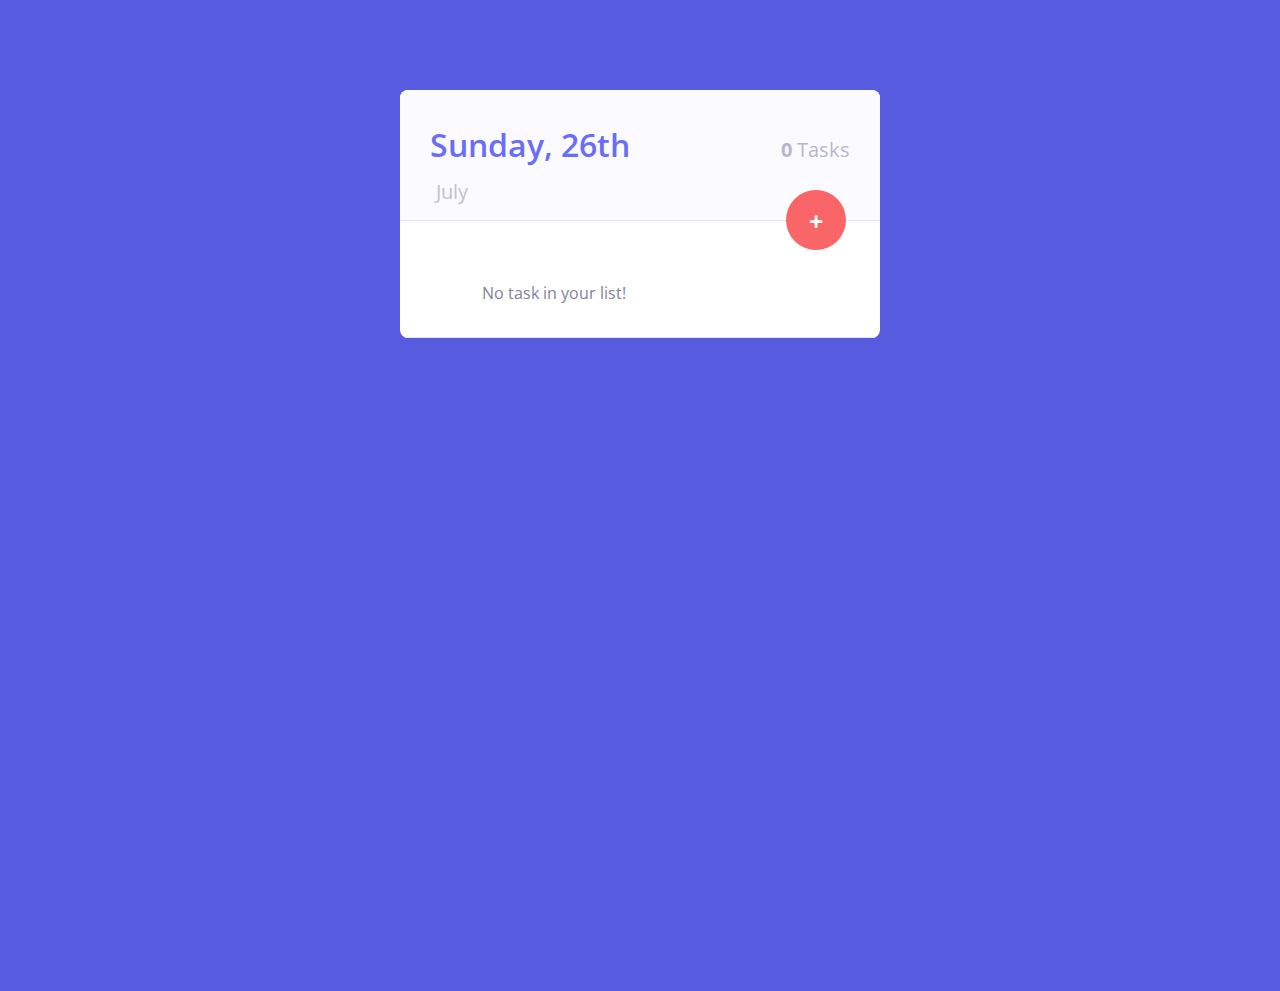
<file: Proiect4/index.html>
<!DOCTYPE html>
<html>
<head>
	<title></title>
	<link rel="stylesheet" type="text/css" href="css/screen.css">
	<link href='https://fonts.googleapis.com/css?family=Open+Sans:400,600,300,700,700italic,600italic' rel='stylesheet' type='text/css'>
</head>
<body>
	<div class="main-wrapper">
		<div class="app-wrapper">
			<div class="app-header">
				<div class="first-header">
					<div class="date">
						<h1><span id="day-name"></span> </h1>
						<p id="month-name"></p>
					</div>
					<div id="task-counter">
						<span><b>No</b> Tasks</span> 
					</div>
					<div class="remove-task">Remove</div>
					<div class="add-task">+</div>
				</div>
				<div class="new-task">
					<div class="adding-text">
						<input id="message" type="text" />
					</div>
					<div class="button">
						<button>Add</button>
					</div>
				</div>
			</div>
			<div class="app-content">
				<div class="list">
					<div class="no-task-message">      
						<div class="task-checkbox">
													
						</div>
						<div class="task-description">
							<p>No task in your list!</p>
						</div>
						<div class="task-time">										
						</div>
					</div>
				</div>
			</div>
		</div>
	</div>
 
	<script src="https://code.jquery.com/jquery-1.9.1.js"></script>  
	<script type="text/javascript" src="js/main.js"></script>   
</body>
</html>
</file>
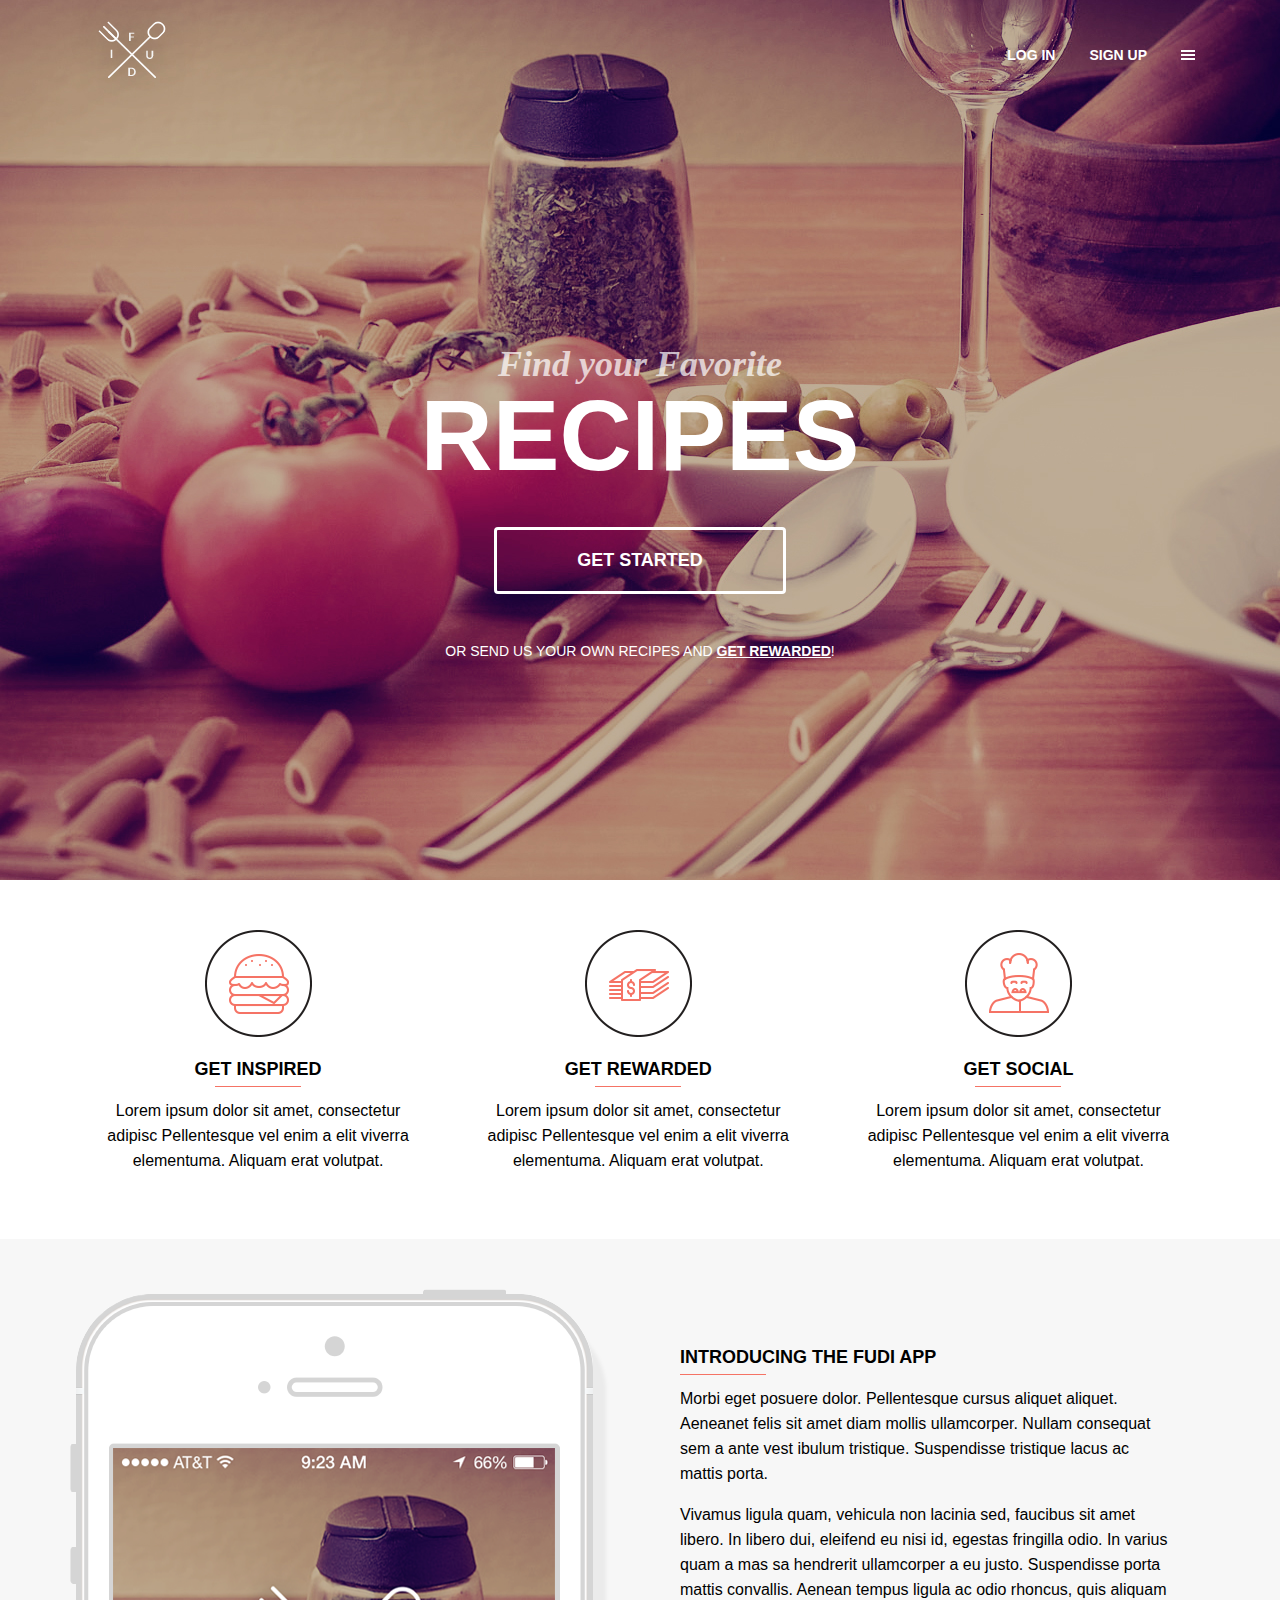
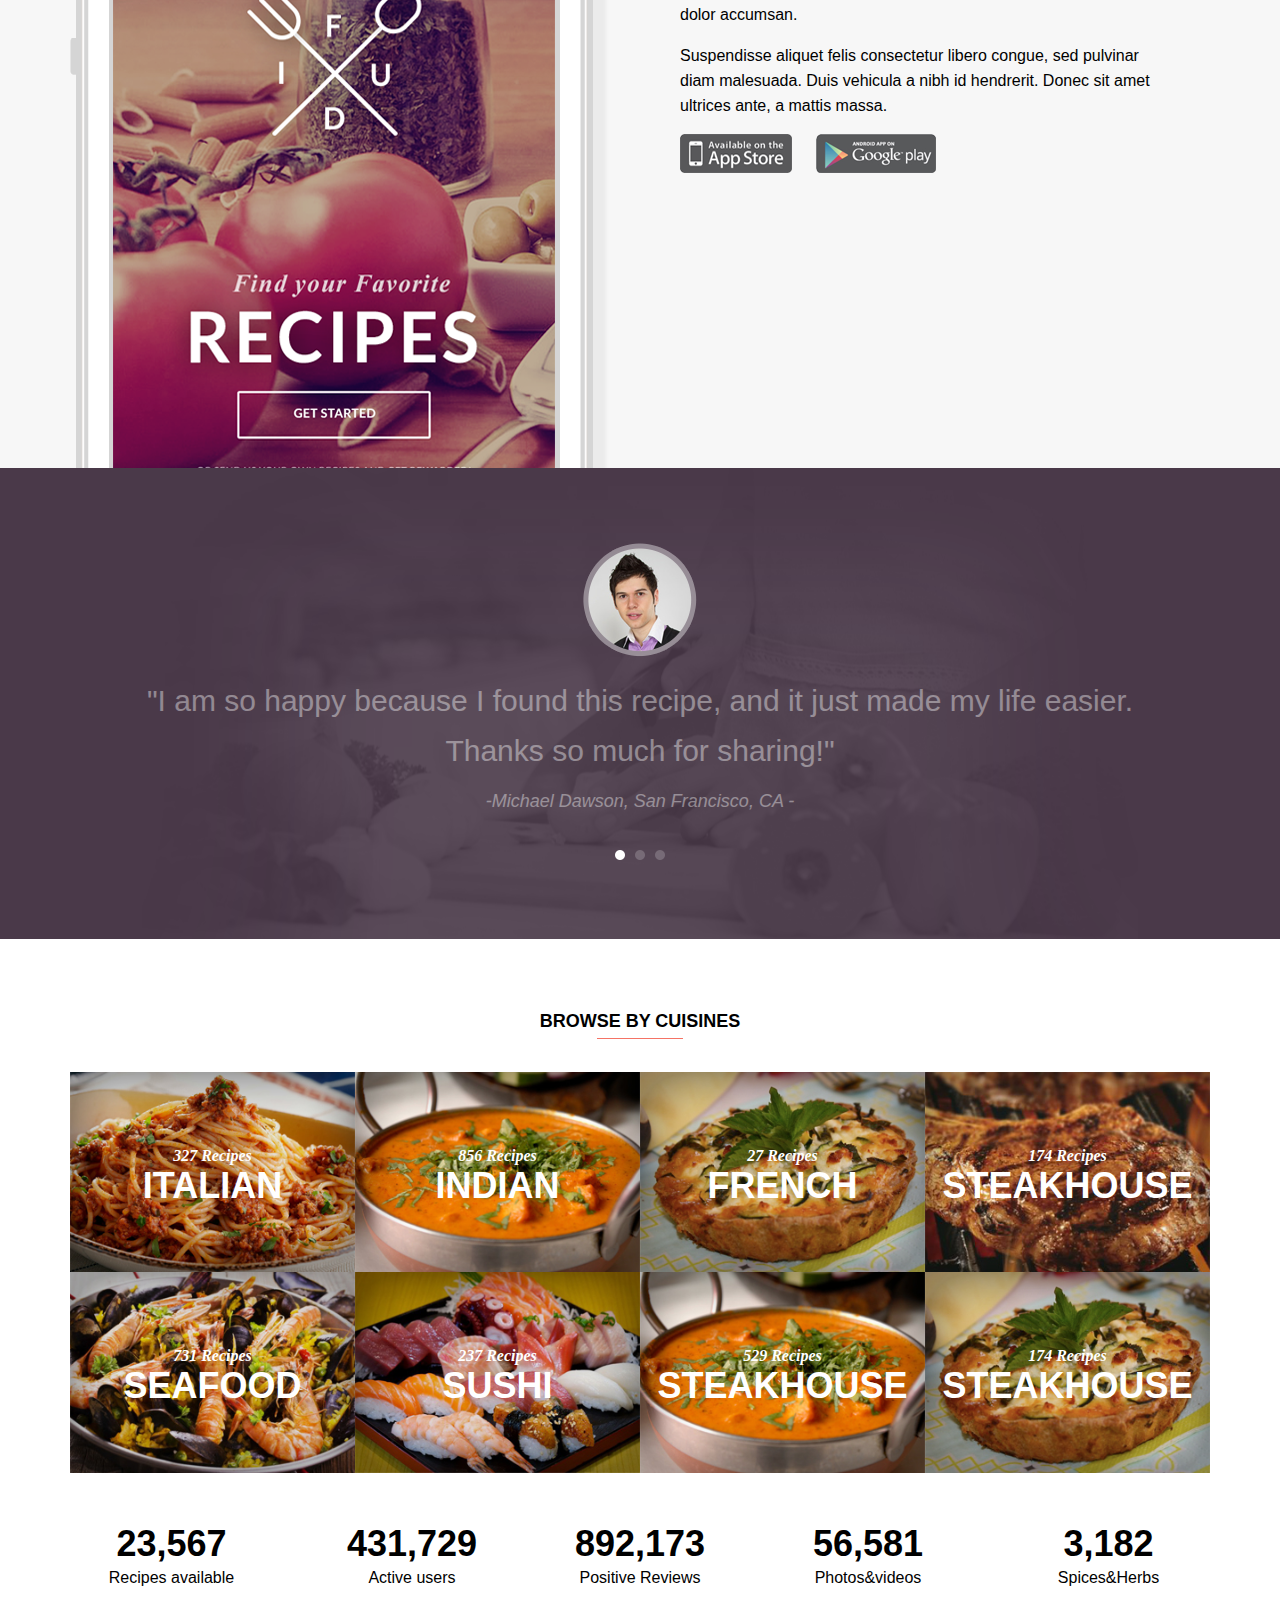
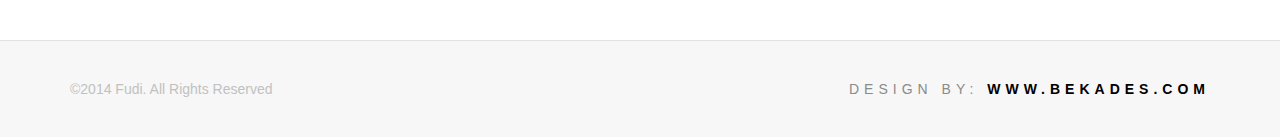
<file: Proiect1/site/index.html>
<!DOCTYPE html>
<html>
<head>	
	<title>Proiectul meu din septembrie 2015</title>	
	<link rel="stylesheet" type="text/css" href="css/screen.css">
</head>
<body>
	<section id="section-1">
		<div class="container">
			<header>
				<img src="img/logo.png"/>
				<ul>
					<li>
						<a href="#">Log in</a>
					</li>
					<li>
						<a href="#">Sign up</a>
					</li>
					<li>
						<a href="#"><img src="img/menu-icon.png"></a>
					</li>
				</ul>
			</header>
			<div>
				<h2>Find your Favorite</h2>
				<h1>Recipes</h1>
				<a href="#" class="button outline">Get started</a>
				<p>Or send us your own recipes and <a href="#">get rewarded</a>!</p>
			</div>
		</div>
	</section>
	<section id="section-2">
		<div class="container">
			<div>
				<img src="img/icon-burger.png"/>
				<h3>Get inspired</h3>
				<p>Lorem ipsum dolor sit amet, consectetur adipisc 
Pellentesque vel enim a elit viverra elementuma.
 Aliquam erat volutpat.</p>
			</div>
			<div>
				<img src="img/icon-money.png">
				<h3>Get rewarded</h3>
				<p>Lorem ipsum dolor sit amet, consectetur adipisc 
Pellentesque vel enim a elit viverra elementuma.
 Aliquam erat volutpat.</p>
			</div>
			<div>
				<img src="img/icon-chef.png">
				<h3>Get social</h3>
				<p>Lorem ipsum dolor sit amet, consectetur adipisc 
Pellentesque vel enim a elit viverra elementuma.
 Aliquam erat volutpat.</p>
			</div>
		</div>		
	</section>
	<section id="section-3">
		<div class="container">
			<div>
				<img src="img/iphone.png"/>
			</div>
			<div>
				<h3>Introducing the fudi app</h3>
				<p>Morbi eget posuere dolor. Pellentesque cursus aliquet aliquet. Aeneanet 
felis sit amet diam mollis ullamcorper. Nullam consequat sem a ante vest
ibulum tristique. Suspendisse tristique lacus ac mattis porta.</p>
				<p>Vivamus ligula quam, vehicula non lacinia sed, faucibus sit amet libero. In 
libero dui, eleifend eu nisi id, egestas fringilla odio. In varius quam a mas
sa hendrerit ullamcorper a eu justo. Suspendisse porta mattis convallis. 
Aenean tempus ligula ac odio rhoncus, quis aliquam dolor accumsan.</p>
				<p>Suspendisse aliquet felis consectetur libero congue, sed pulvinar diam 
malesuada. Duis vehicula a nibh id hendrerit. Donec sit amet ultrices 
ante, a mattis massa.</p>
				<img src="img/button-app-store.png"/>
				<img src="img/button-google-play.png"/>
			</div>
		</div>	
	</section>
	<section id="section-4">
		<div class="container">
			<div>
				<img src="img/avatar.png"/>
				<p>"I am so happy because I found this recipe, and it just made my life easier.<br>
	Thanks  so much for sharing!"</p>
				<p class="testimonial-name">-Michael Dawson, San Francisco, CA -</p>
				<img src="img/bullets.png"/>
			</div>
		</div>
	</section>
	<section id="section-5">
		<div class="container">
			<h2>Browse by cuisines</h2>
		</div>
	</section>
	<section id="section-6">
		<div class="container">		
			<div>
				<img src="img/food/food-italian.jpg"/>
				<div>
					<span>327 Recipes</span>
					<span>Italian</span>
				</div>
			</div>
			<div>
				<img src="img/food/food-indian.jpg"/>
				<div>
					<span>856 Recipes</span>
					<span>Indian</span>
				</div>
			</div>
			<div>
				<img src="img/food/food-french.jpg"/>
				<div>
					<span>27 Recipes</span>
					<span>French</span>
				</div>
			</div>
			<div>
				<img src="img/food/food-steakhouse.jpg"/>
				<div>
					<span>174 Recipes</span>
					<span>Steakhouse</span>
				</div>
			</div>
			<div>
				<img src="img/food/food-seafood.jpg"/>
				<div>
					<span>731 Recipes</span>
					<span>Seafood</span>
				</div>
			</div>
			<div>
				<img src="img/food/food-sushi.jpg"/>
				<div>
					<span>237 Recipes</span>
					<span>Sushi</span>
				</div>
			 </div>
			<div>
				<img src="img/food/food-indian.jpg"/>
				<div>
					<span>529 Recipes</span>
					<span>Steakhouse</span>
				</div>
			</div>
			<div>
				<img src="img/food/food-french.jpg"/>
				<div>
					<span>174 Recipes</span>
					<span>Steakhouse</span>
				</div>
			</div>
		</div>
	</section>
	<section id="section-7">
	 	<div class="container">
			<div>
				<span>23,567</span>
				<span>Recipes available</span>
			</div>
			<div>
				<span>431,729</span>
				<span>Active users</span>
			</div>
			<div>
				<span>892,173</span>
				<span>Positive Reviews</span>
			</div>
			<div>
				<span>56,581</span>
				<span>Photos&videos</span>
			</div>
			<div>
				<span>3,182</span>
				<span>Spices&Herbs</span>
			</div>
		</div>		
	</section>
	<footer>
		<div class="container">
			<div>
				<span>&copy;2014 Fudi. All Rights Reserved</span>
			</div>
			<div>
				<span>Design by: <strong>www.bekades.com</strong></span>
			</div>
		</div>
	</footer>
</body>
</html>
</file>
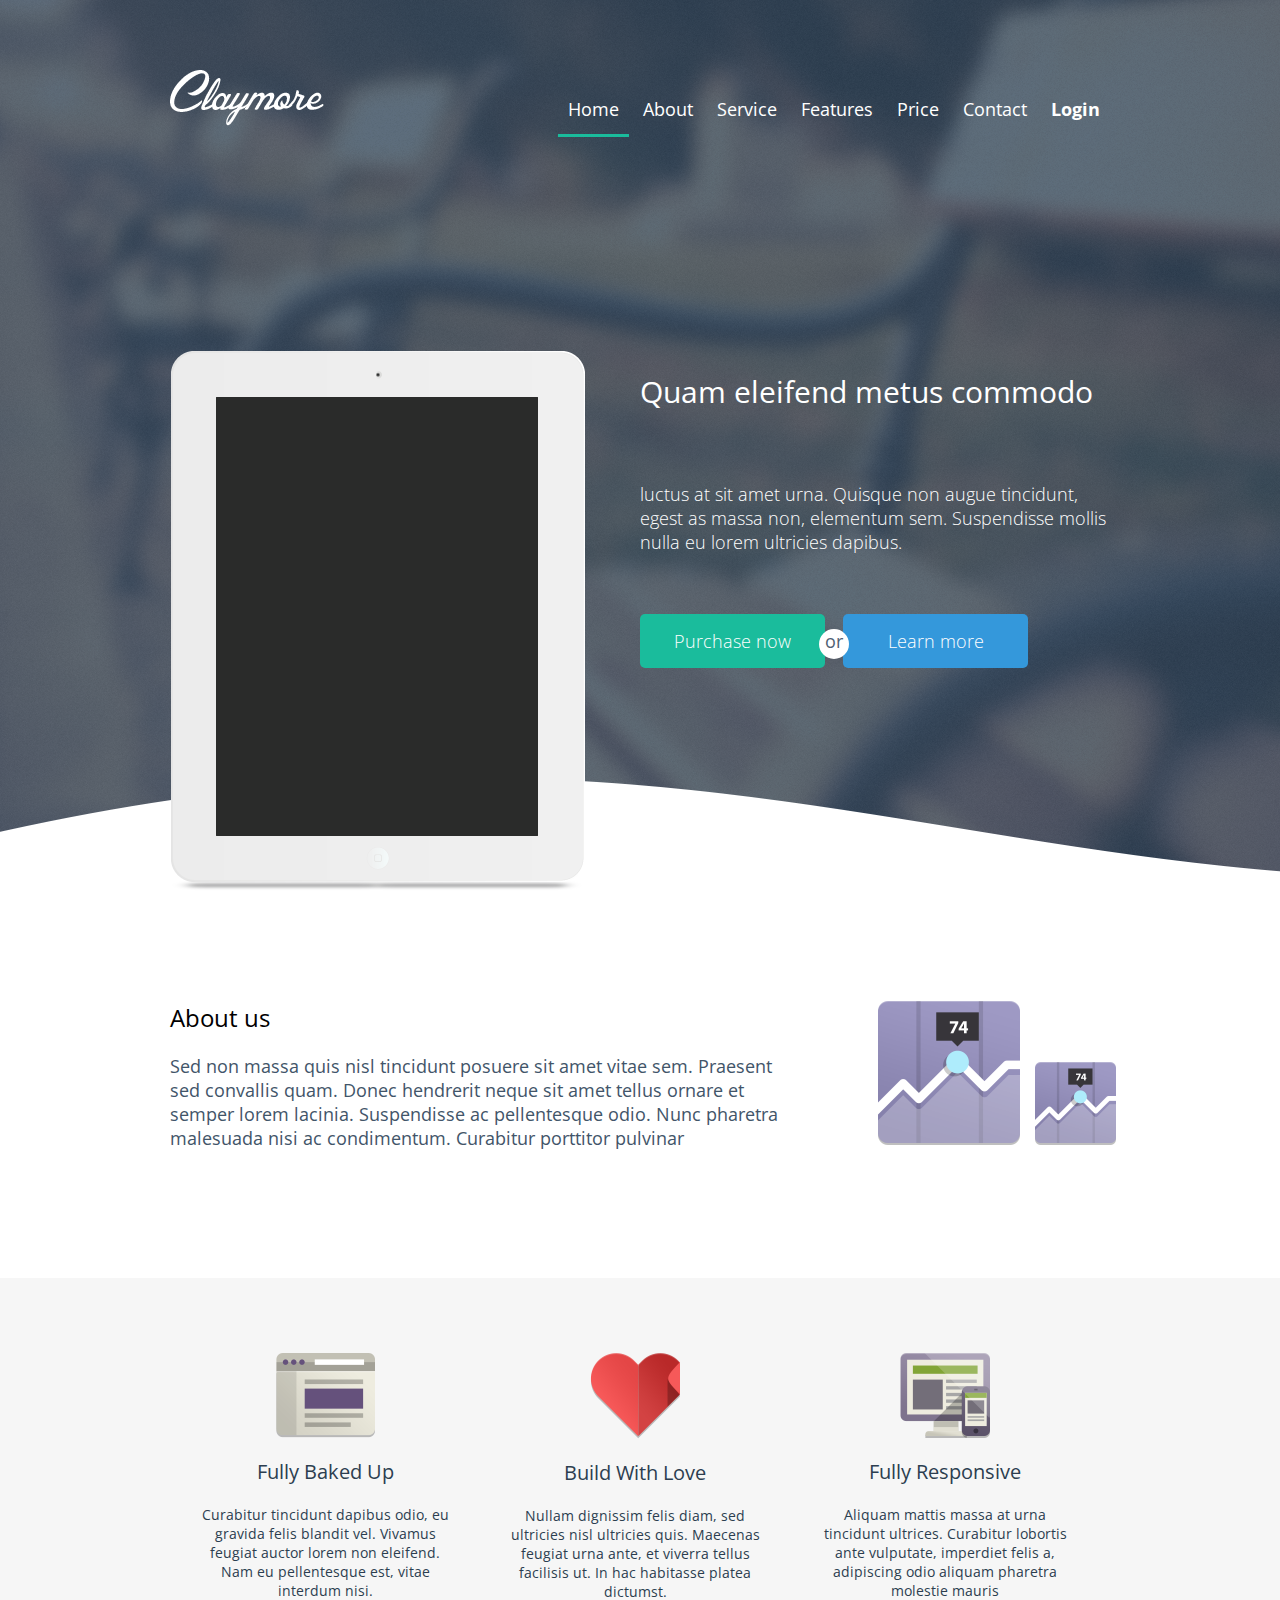
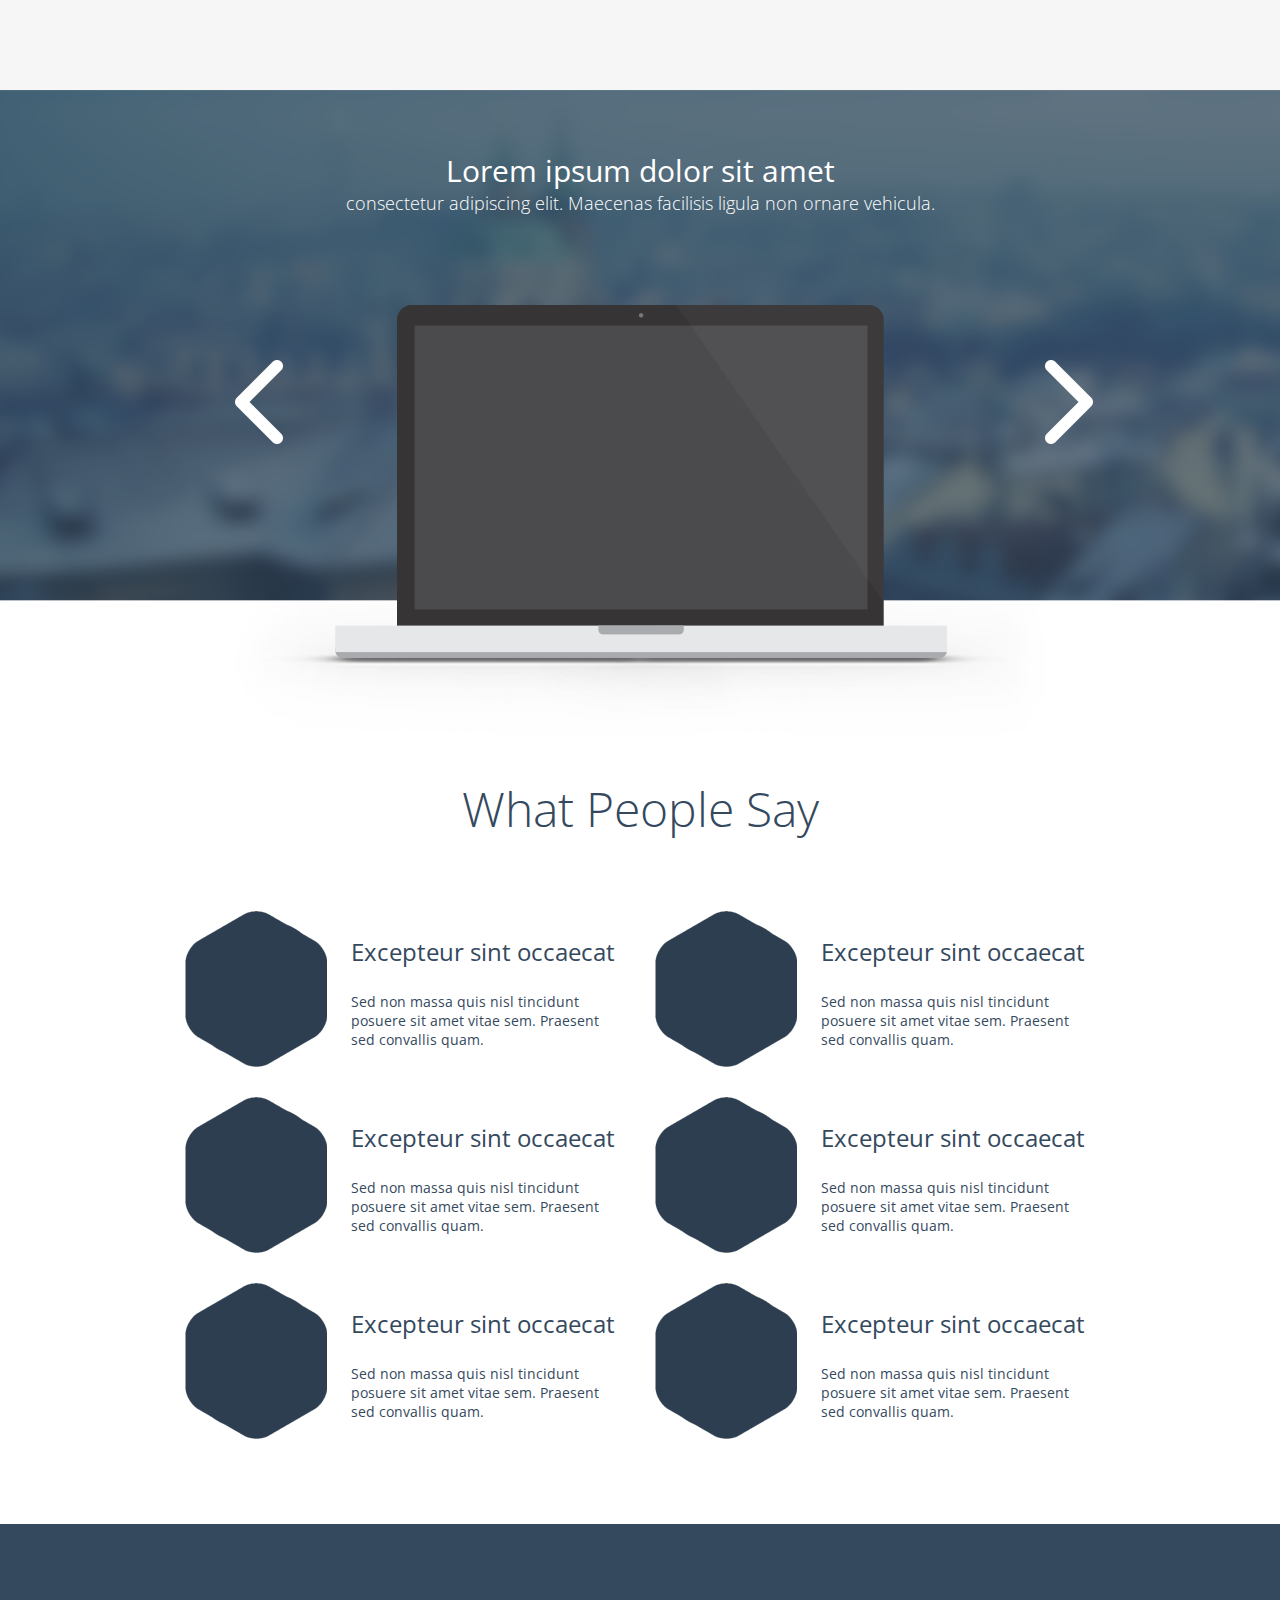
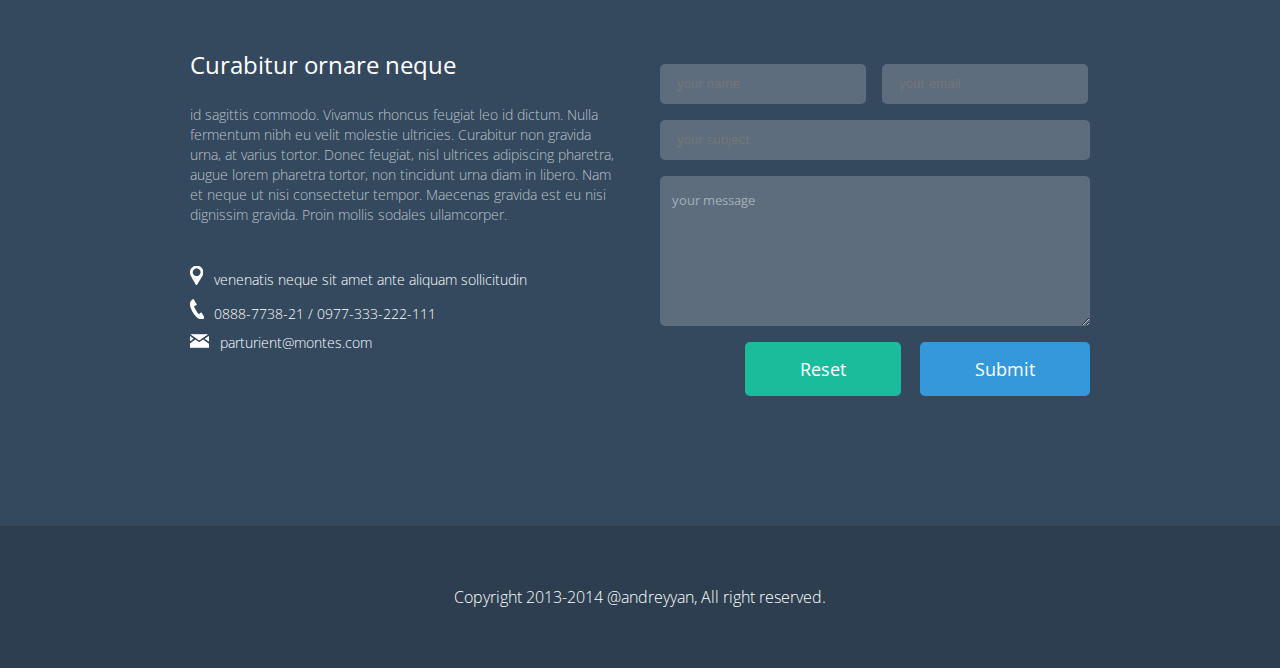
<file: Proiect2/site/index.html>
<!DOCTYPE.html>
<html>
<head>
	<title>Proiect inceput in 5 octombrie 2015</title>
	<link href='https://fonts.googleapis.com/css?family=Open+Sans:400,300,700' rel='stylesheet' type='text/css'>
	<link rel="stylesheet" type="text/css" href="css/screen.css" />
</head>
<body>
	<section id="section-1">
		<div class="container">
			<header>
				<img src="img/logo.png"/>
				<ul>
					<li class="active">
						<a href="#">Home</a>
					</li>
					<li>
						<a href="#">About</a>
					</li>
					<li>
						<a href="#">Service</a>
					</li>
					<li>
						<a href="#">Features</a>
					</li>
					<li>
						<a href="#">Price</a>
					</li>
					<li>
						<a href="#">Contact</a>
					</li>
					<li>
						<a href="#"><strong>Login</strong></a>
					</li>
				</ul>
			</header>
			<div>
				<img src="img/ipad.png"/>
			</div>
			<div>
				<h1>Quam eleifend metus commodo</h1>
				<p>luctus at sit amet urna. Quisque non augue tincidunt, egest
as massa non, elementum sem. Suspendisse mollis nulla 
eu lorem ultricies dapibus. </p>
			</div>
			<div class="cta-buttons">	
				<a class="left" href="#">Purchase now</a>
				<span>or</span>
				<a class="right" href="#">Learn more</a>
			</div>
		</div>
	</section>
	<section id="section-2">
		<div class="container">
			<div>
				<h2>About us</h2>
				<p>Sed non massa quis nisl tincidunt posuere sit amet vitae sem. Praesent 
sed convallis quam. Donec hendrerit neque sit amet tellus ornare et 
semper lorem lacinia. Suspendisse ac pellentesque odio. Nunc pharetra 
malesuada nisi ac condimentum. Curabitur porttitor pulvinar </p>
			</div>
			<div>
				<img src="img/statistic-image.png"/>
			</div>
		</div>		
	</section>
	<section id="section-3">
		<div class="container">
			<div>
				<img src="img/icon-browser.png"/>
				<h3>Fully Baked up</h3>
				<p>Curabitur tincidunt dapibus odio, eu gravida felis 
blandit vel. Vivamus feugiat auctor lorem non 
eleifend. Nam eu pellentesque est, vitae 
interdum nisi.</p>
			</div>	
			<div>
				<img src="img/icon-love.png"/>
				<h3>Build with love</h3>
				<p>Nullam dignissim felis diam, sed ultricies nisl 
ultricies quis. Maecenas feugiat urna ante, et 
viverra tellus facilisis ut. In hac habitasse platea 
dictumst.</p>
			</div>		
			<div>
				<img src="img/icon-screen.png"/>
				<h3>Fully responsive</h3>
				<p>Aliquam mattis massa at urna tincidunt ultrices. 
Curabitur lobortis ante vulputate, imperdiet felis 
a, adipiscing odio aliquam pharetra molestie 
mauris</p>
			</div>			
		</div>
	</section>
	<section id="section-4">
		<div class="container">
			<div>
				<h2>Lorem ipsum dolor sit amet</h2>
				<p>consectetur adipiscing elit. Maecenas facilisis ligula non ornare vehicula.</p>
			</div>
			<div>
				<img class="arrow-left" src="img/left-arrow.png"/>
				<img src="img/macbook.png"/>
				<img class="arrow-right" src="img/right-arrow.png"/>
			</div>
		</div>
	</section>
	<section id="section-5">
		<div class="container">
			<h2>What people say</h2>
			<div>
				<div>
					<img src="img/testimonial-image.png"/>
					<h3>Excepteur sint occaecat</h3>
					<p>Sed non massa quis nisl tincidunt posuere sit 
amet vitae sem. Praesent sed convallis quam.</p>
				</div>
				<div>
					<img src="img/testimonial-image.png"/>
					<h3>Excepteur sint occaecat</h3>
					<p>Sed non massa quis nisl tincidunt posuere sit 
amet vitae sem. Praesent sed convallis quam.</p>
				</div>
				<div>
					<img src="img/testimonial-image.png"/>
					<h3>Excepteur sint occaecat</h3>
					<p>Sed non massa quis nisl tincidunt posuere sit 
amet vitae sem. Praesent sed convallis quam.</p>
				</div>
				<div>
					<img src="img/testimonial-image.png"/>
					<h3>Excepteur sint occaecat</h3>
					<p>Sed non massa quis nisl tincidunt posuere sit 
amet vitae sem. Praesent sed convallis quam.</p>
				</div>
				<div>
					<img src="img/testimonial-image.png"/>
					<h3>Excepteur sint occaecat</h3>
					<p>Sed non massa quis nisl tincidunt posuere sit 
amet vitae sem. Praesent sed convallis quam.</p>
				</div>
				<div>
					<img src="img/testimonial-image.png"/>
					<h3>Excepteur sint occaecat</h3>
					<p>Sed non massa quis nisl tincidunt posuere sit 
amet vitae sem. Praesent sed convallis quam.</p>
				</div>
			</div>
		</div>
	</section>
	<section id="section-6">
		<div class="container">
			<div>
				<h3>Curabitur ornare neque</h3>
				<p>id sagittis commodo. Vivamus rhoncus feugiat leo id dictum. Nulla 
fermentum nibh eu velit molestie ultricies. Curabitur non gravida urna, 
at varius tortor. Donec feugiat, nisl ultrices adipiscing pharetra, augue 
lorem pharetra tortor, non tincidunt urna diam in libero. Nam et neque 
ut nisi consectetur tempor. Maecenas gravida est eu nisi dignissim 
gravida. Proin mollis sodales ullamcorper.</p>
				<ul>
					<li>
						<span><img src="img/icon-map-pin.png"/>venenatis neque sit amet ante aliquam sollicitudin</span>
					</li>
					<li>
						<span><img src="img/icon-call.png"/>0888-7738-21   /   0977-333-222-111</span>
					</li>
					<li>
						<span><img src="img/icon-mail.png"/>parturient@montes.com</span>
					</li>
				</ul>
			</div>
			<form>
				<div>
					<div>
						<input type="text" placeholder="your name">
					</div>
					<div>
						<input type="text" placeholder="your email">
					</div>
				</div>
				<div>
					<input type="text" placeholder="your subject">
				</div>
				<div>
					<textarea rows="5">your message</textarea> 
				</div>
				<div>	
					<button class="left">Reset</button>
					<button class="right">Submit</button>
				</div>
			</form> 	
		</div>
	</section>
	<footer>
		<div class="container">
			<span>Copyright 2013-2014 @andreyyan, All right reserved.</span>
		</div>
	</footer>	
</body>		
</html>
</file>
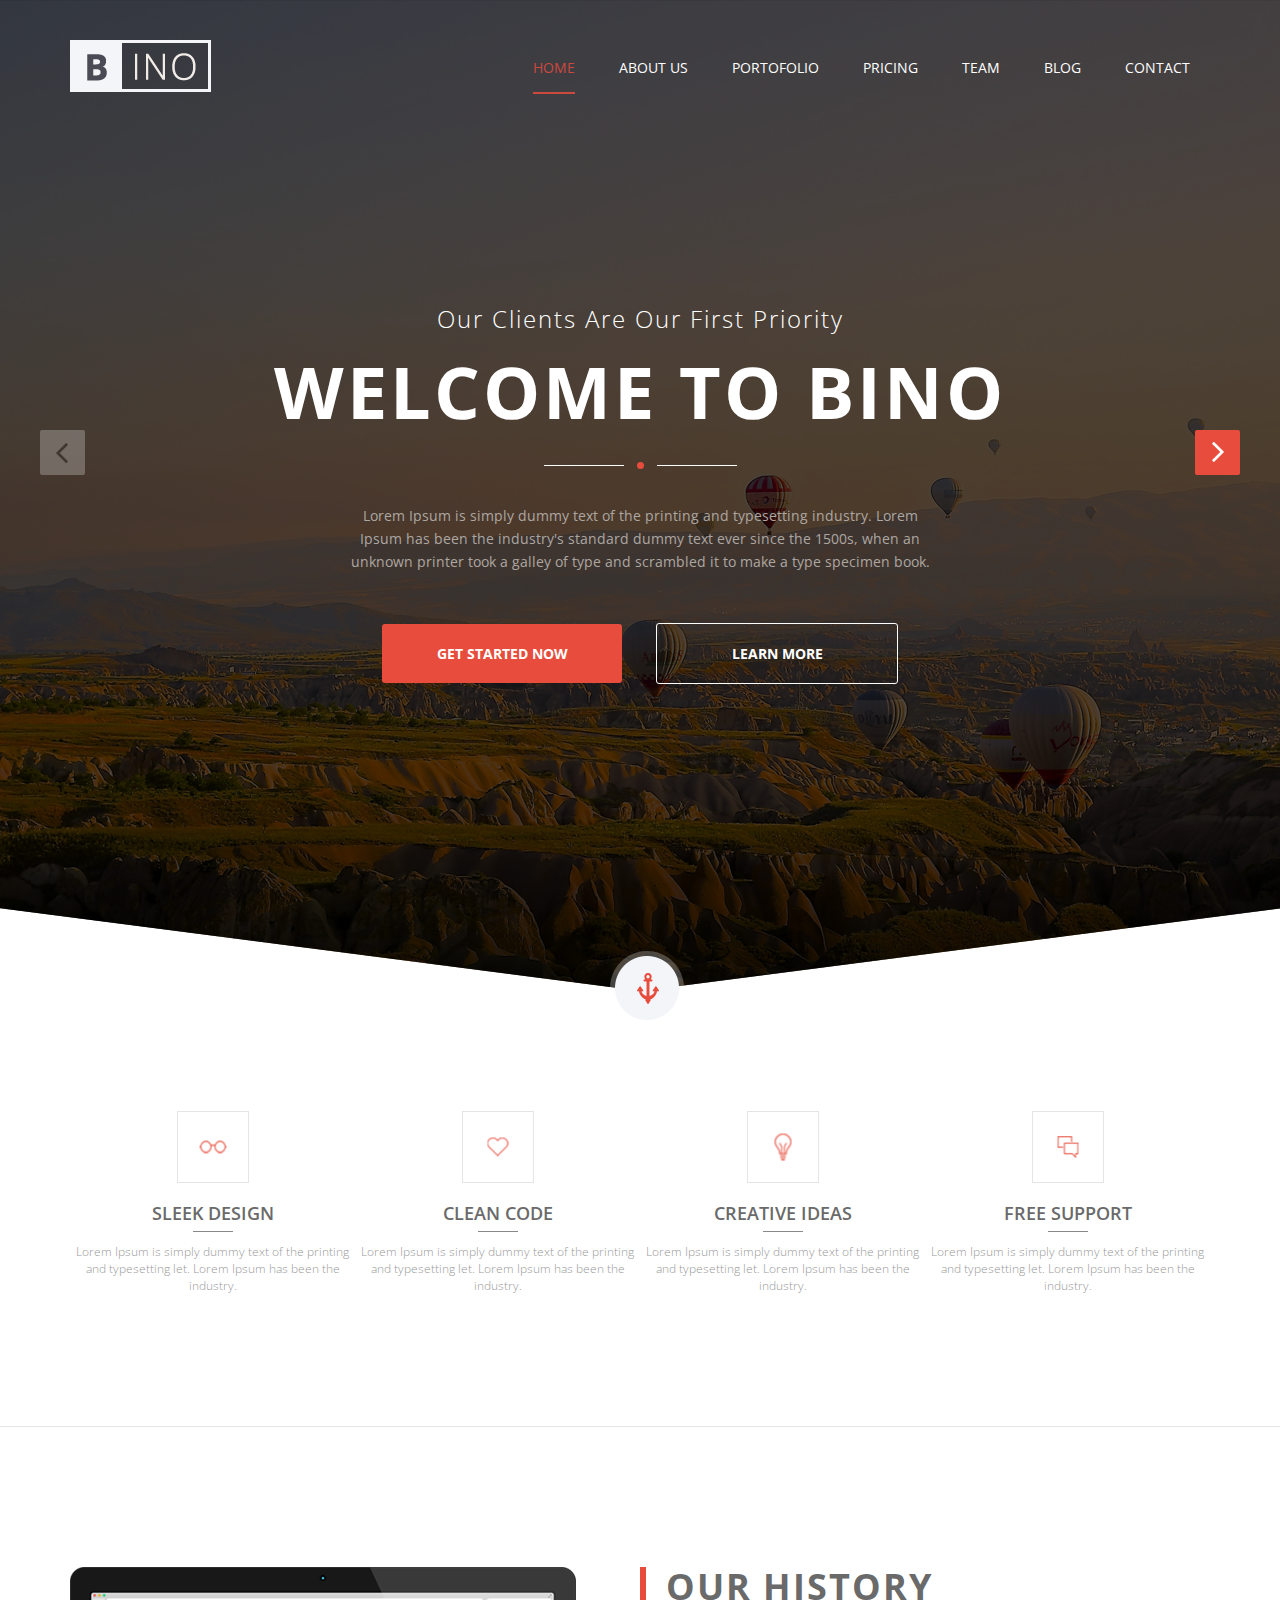
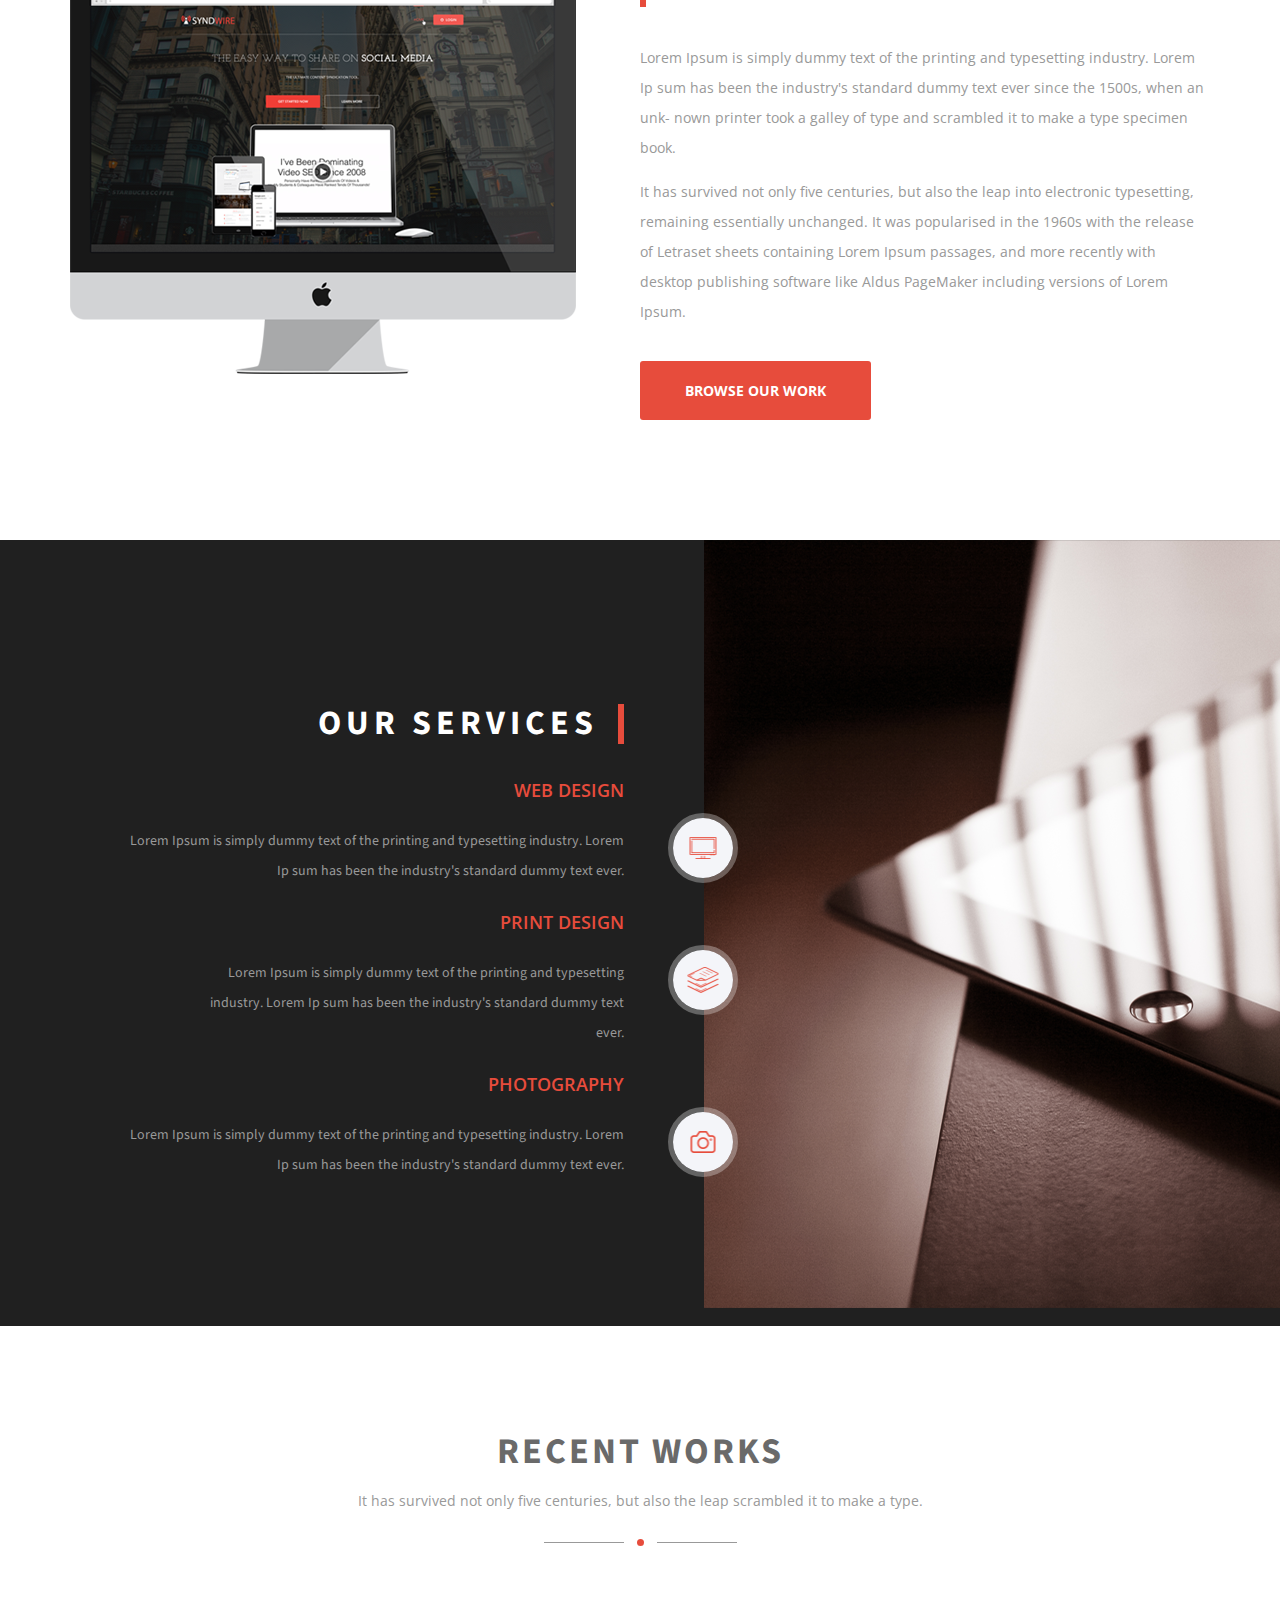
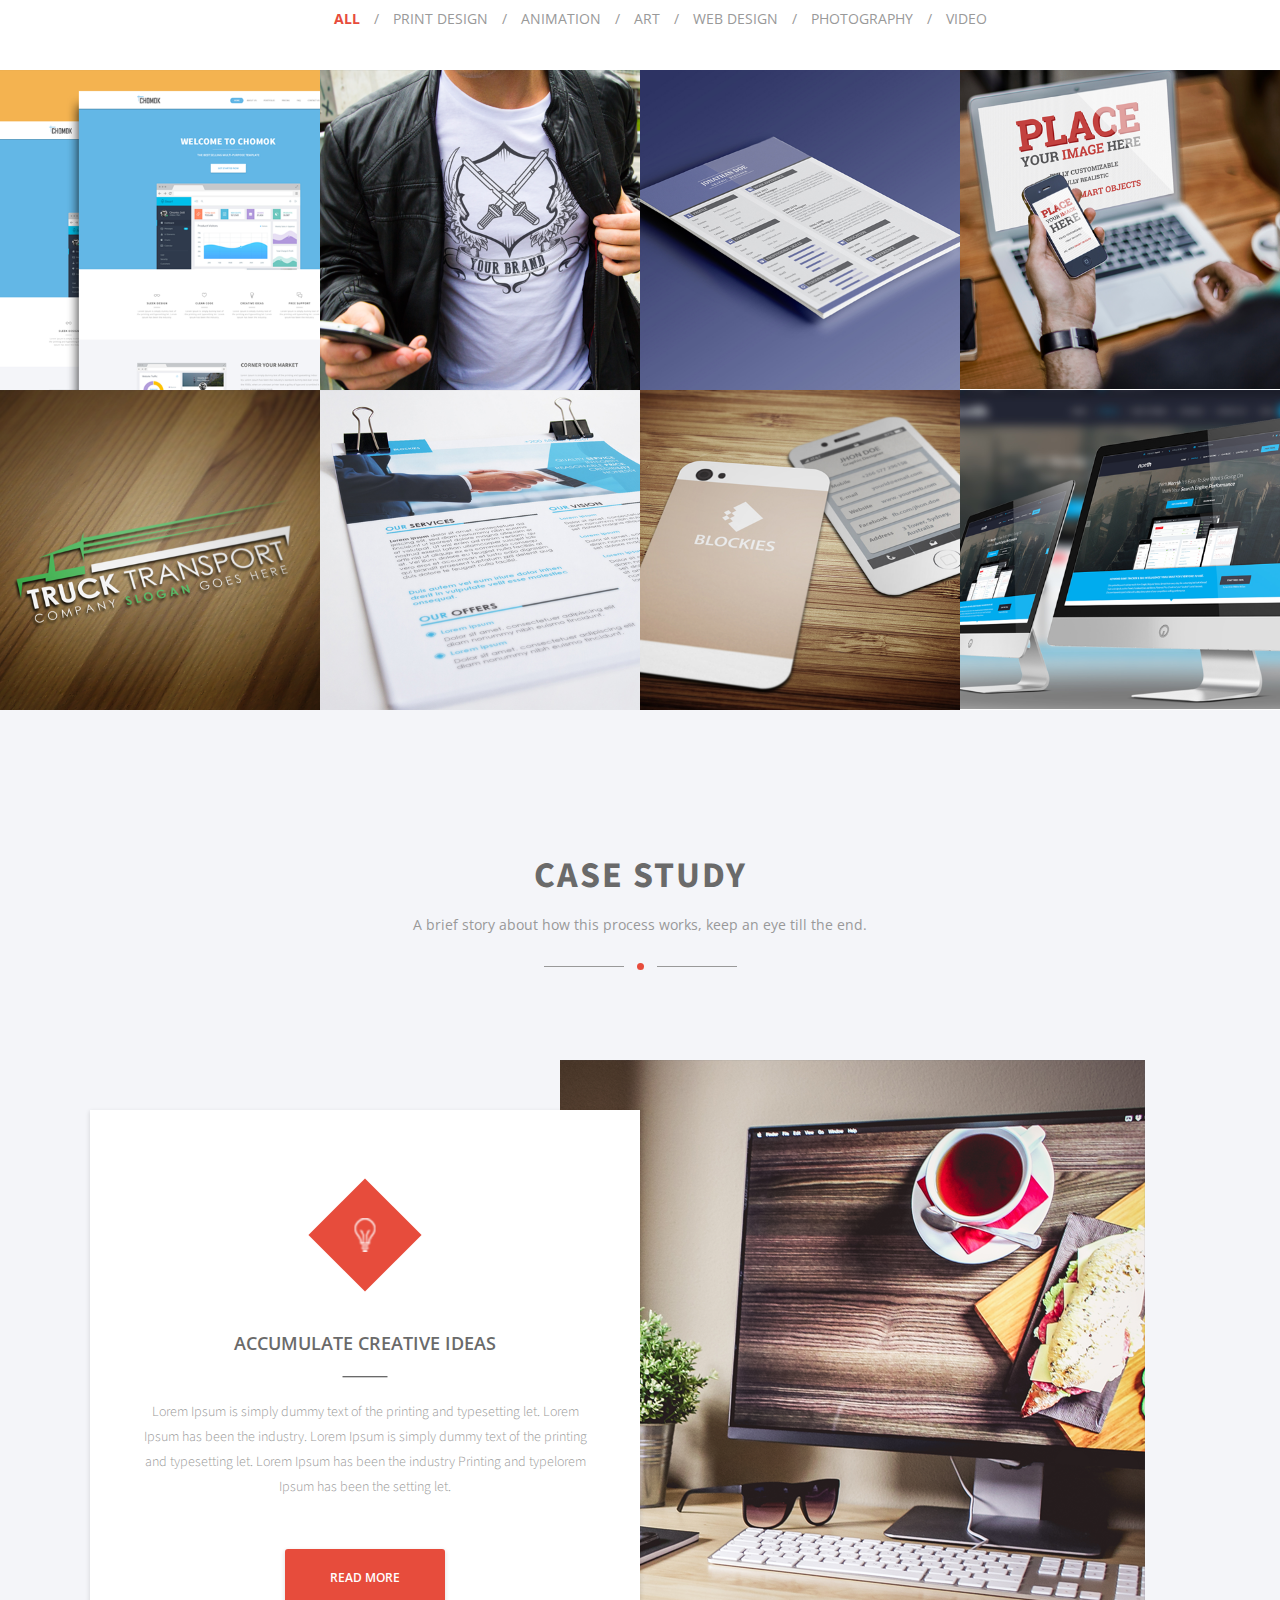
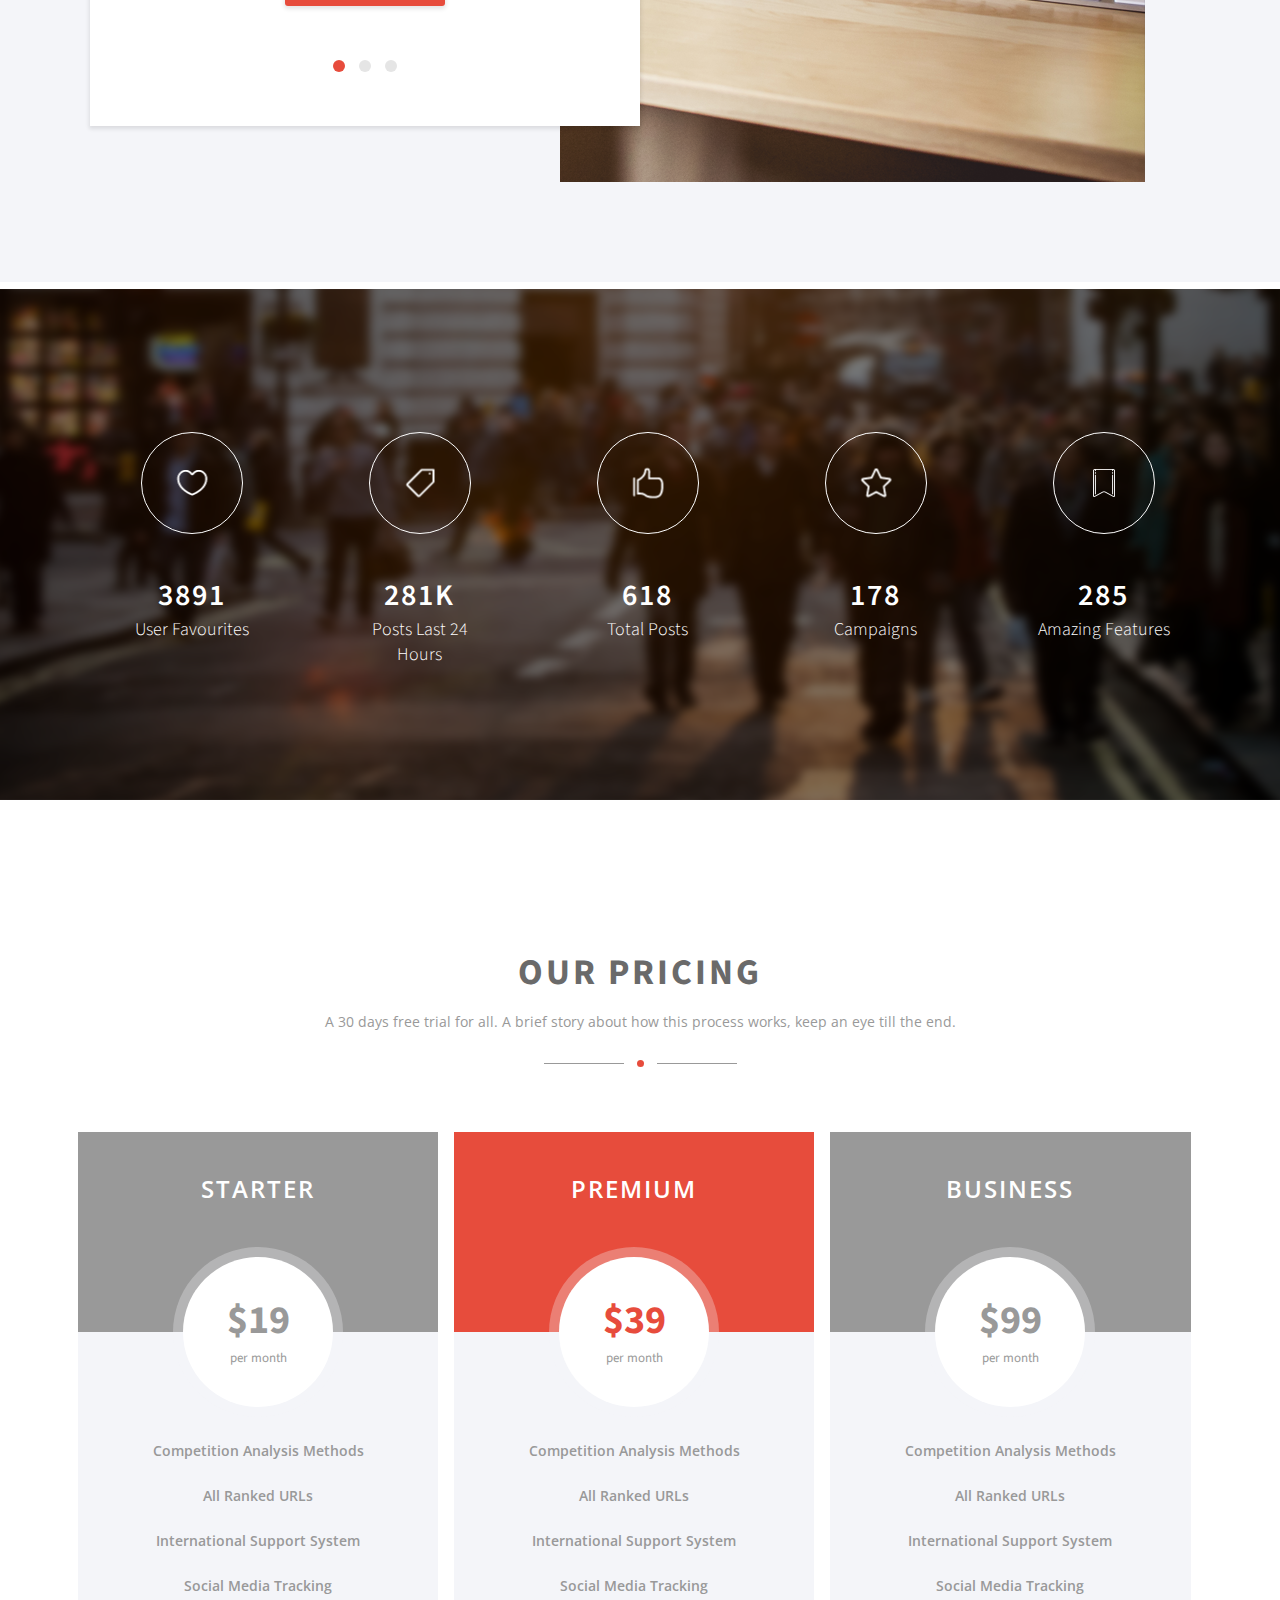
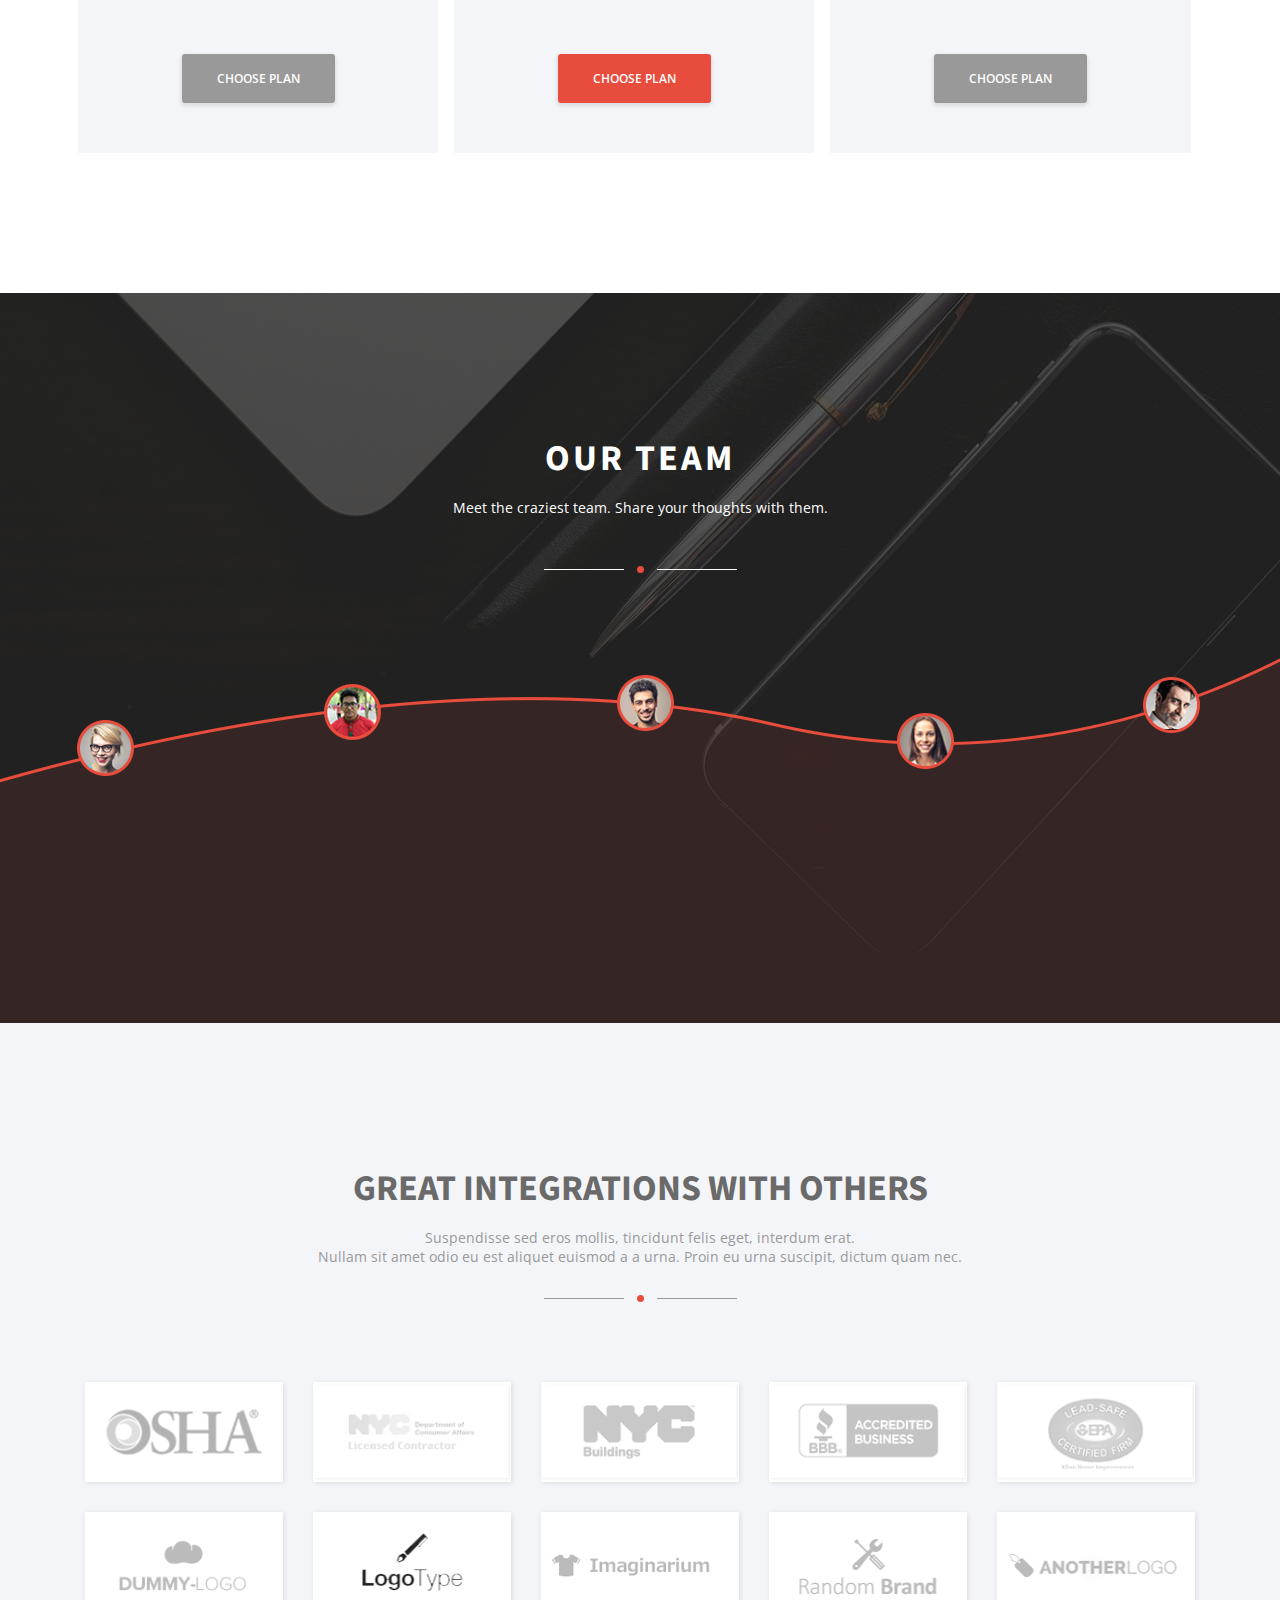
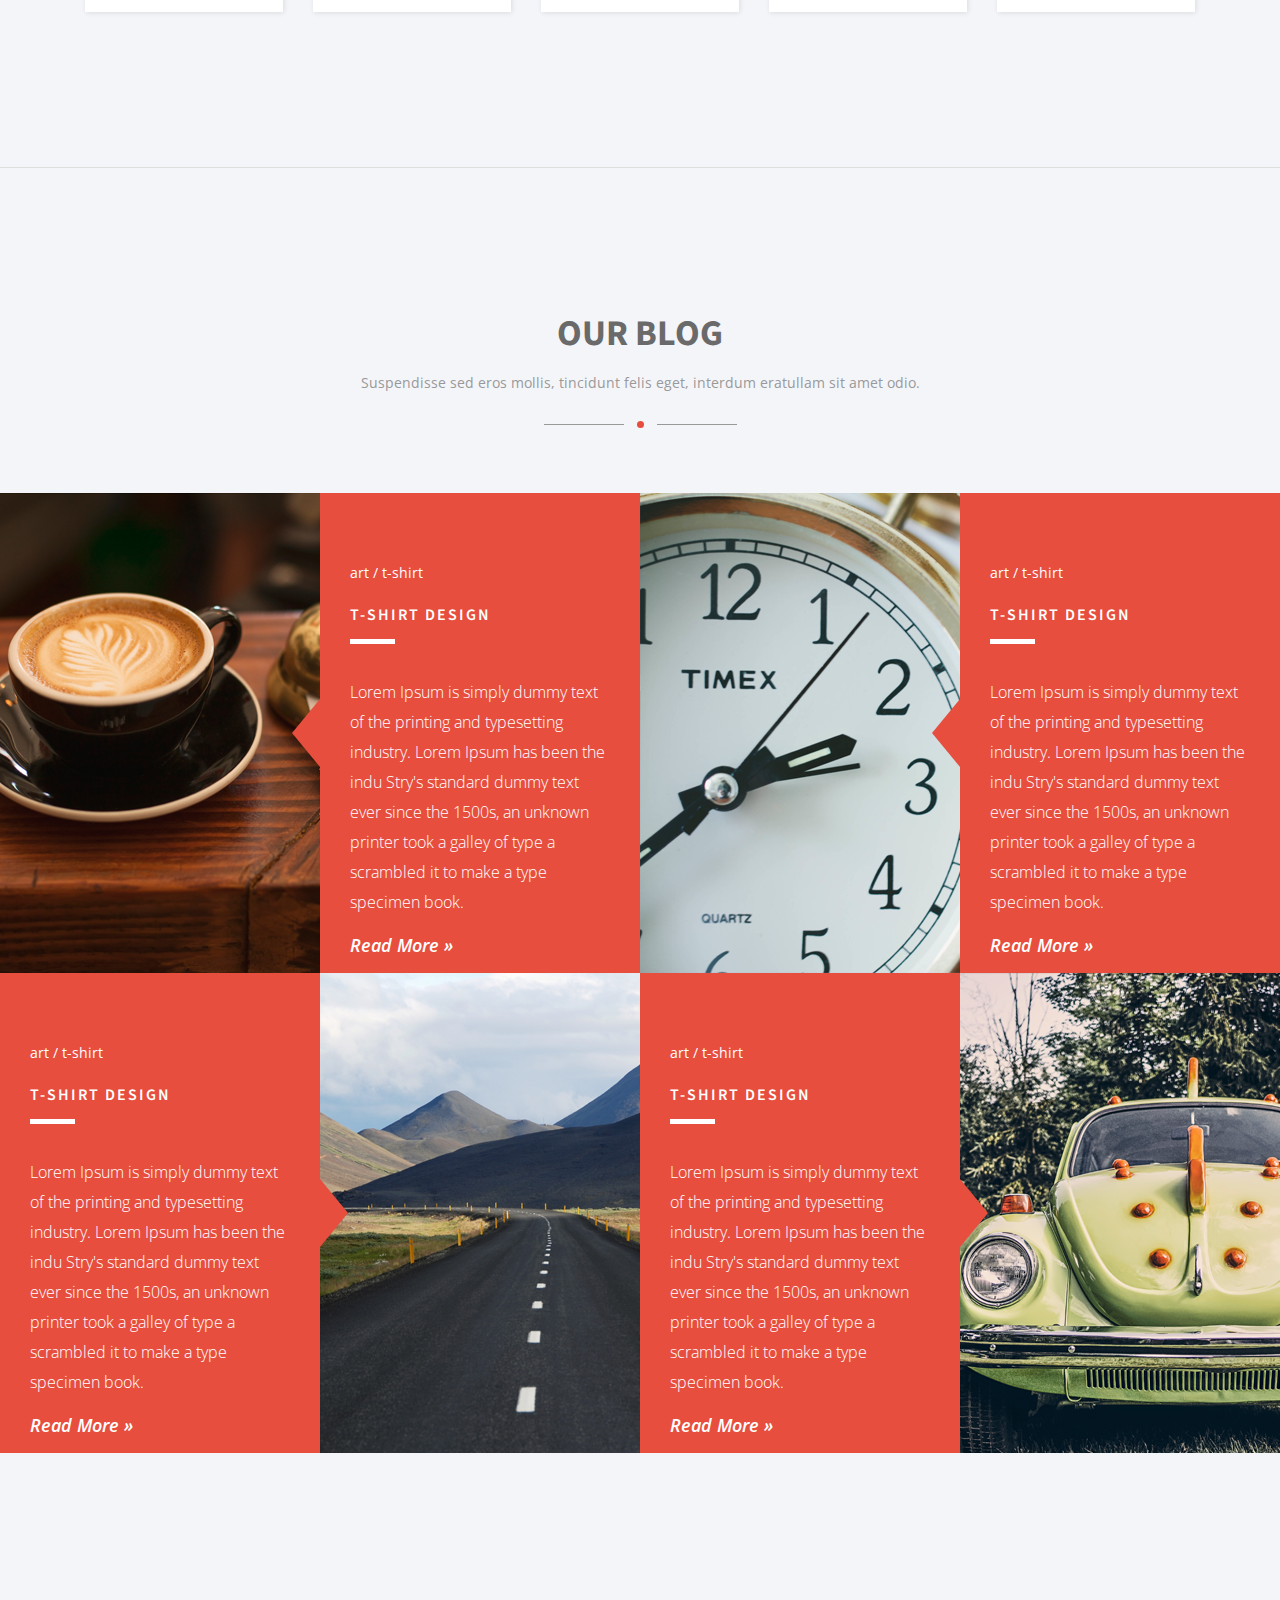
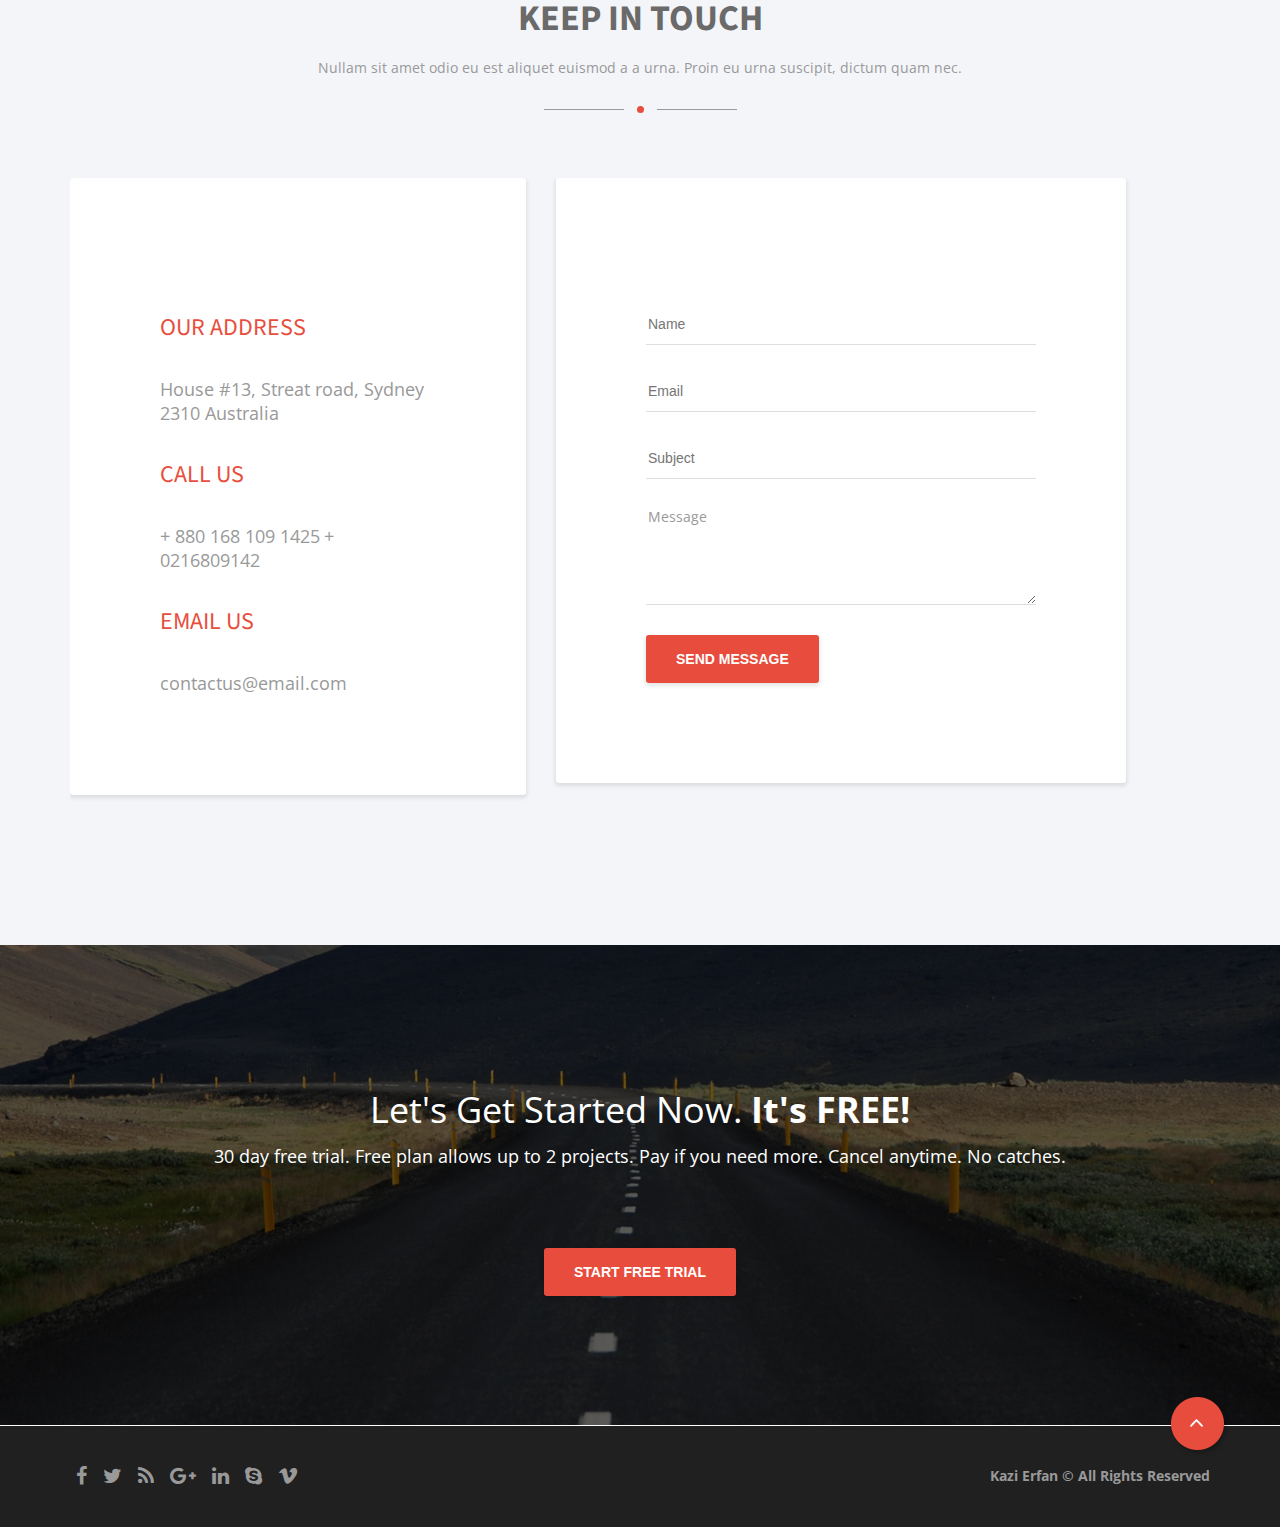
<file: Proiect3/site/index.html>
<!DOCTYPE.html>
<html>
<head>
	<title>Proiect inceput in 14 octombrie 2015</title>
	<link href='https://fonts.googleapis.com/css?family=Open+Sans:400,600,300,700,700italic,600italic' rel='stylesheet' type='text/css'>
	<link href='https://fonts.googleapis.com/css?family=Source+Sans+Pro:400,300,300italic,700,900' rel='stylesheet' type='text/css'>
	<link rel="stylesheet" type="text/css" href="css/screen.css" />	
	<meta charset="UTF-8">	
	<link rel="stylesheet" href="css/font-awesome.min.css">
</head>
<body>
	<section id="section-1">
		<div class="container">
			<header>
				<img src="img/logo.png"/>
				<menu>                         
					<li>
						<a class="active" href="#">Home</a>
					</li>
					<li>
						<a href="#">About us</a>
					</li>
					<li>
						<a href="#">Portofolio</a>
					</li>
					<li>
						<a href="#">Pricing</a>
					</li>
					<li>
						<a href="#">Team</a>
					</li>
					<li>
						<a href="#">Blog</a>
					</li>
					<li>
						<a href="#">Contact</a>
					</li>
				</menu>
				<div class="hero-content-wrapper">
					<h2>Our Clients Are Our First Priority</h2>
					<h1>Welcome to bino</h1>
					<div class="mini-circle white"></div>
					<p>Lorem Ipsum is simply dummy text of the printing and typesetting industry. Lorem Ipsum has been the industry's standard dummy text ever since the 1500s, when an unknown printer took a galley of type and scrambled it to make a type specimen book.</p>
					<div class="cta-buttons">
						<a href="#" class="left">Get Started Now</a>
						<a href="#" class="right">Learn More</a>
					</div>
				</div>
			</header>
		</div>
		<a href="#"><img class="arrow-left" src="img/left-arrow.png"/></a>
		<a href="#"><img class="arrow-right" src="img/right-arrow.png"/></a>
		<img class="button-down" src="img/icon-down.png">					
	</section>
	<section id="section-2">
		<div class="container">
			<div class="active">
				<div class="image-container">
					<img src="img/icon-glasses.png"/>
				</div>
				<h3>Sleek Design</h3>
				<p>Lorem Ipsum is simply dummy text of the printing and typesetting let. Lorem Ipsum has been the industry.</p>
			</div>
			<div>
				<div class="image-container">
					<img src="img/icon-love.png"/>
				</div>
				<h3>Clean Code</h3>
				<p>Lorem Ipsum is simply dummy text of the printing and typesetting let. Lorem Ipsum has been the industry.</p>
			</div>
			<div>
				<div class="image-container">
					<img src="img/icon-bulb-red.png"/>
				</div>
				<h3>Creative Ideas</h3>
				<p>Lorem Ipsum is simply dummy text of the printing and typesetting let. Lorem Ipsum has been the industry.</p>
			</div>
			<div>
				<div class="image-container">
					<img src="img/icon-message.png"/>
				</div>
				<h3>Free Support</h3>
				<p>Lorem Ipsum is simply dummy text of the printing and typesetting let. Lorem Ipsum has been the industry.</p>
			</div>
		</div>
	</section>
	<section id="section-3">
		<div class="container">
			<div>
				<img src="img/monitor.png"/>
			</div>
			<div>
				<h3>Our History</h3>
				<p>Lorem Ipsum is simply dummy text of the printing and typesetting industry. Lorem Ip sum has been the industry's standard dummy text ever since the 1500s, when an unk- nown printer took a galley of type and scrambled it to make a type specimen book. </p>
				<p>It has survived not only five centuries, but also the leap into electronic typesetting, remaining essentially unchanged. It was popularised in the 1960s with the release of Letraset sheets containing Lorem Ipsum passages, and more recently with desktop publishing software like Aldus PageMaker including versions of Lorem Ipsum.</p>
				<div class="cta-buttons"><a href="#">Browse our work</a></div>
			</div>
		</div>
	</section>
	<section id="section-4">
			<div class="description">
				<h3>Our services</h3>
				<ul>
					<li>
						<div>
							<h4>Web Design</h4>
							<p>Lorem Ipsum is simply dummy text of the printing and typesetting industry.  Lorem Ip sum has been the industry's standard dummy text ever.</p>
						</div>
						<div class="image-container">
							<img src="img/icon-monitor.png">
						</div>
					</li>
					<li>
						<div>
							<h4>Print Design</h4>
							<p>Lorem Ipsum is simply dummy text of the printing and typesetting industry. Lorem Ip sum has been the industry's standard dummy text ever.</p>
						</div>
						<div class="image-container">
							<img src="img/icon-documents.png">
						</div>
					</li>
					<li>
						<div>
							<h4>Photography	</h4>
							<p>Lorem Ipsum is simply dummy text of the printing and typesetting industry. Lorem Ip sum has been the industry's standard dummy text ever.</p>
						</div>
						<div class="image-container">
							<img src="img/icon-camera.png">
						</div>
					</li>
				</ul>
			</div>
			<div class="illustration">
				<img src="img/slider-image.png"/>
			</div>
	</section>
	<section id="section-5">
		<div class="content-wrapper">
			<h3>Recent Works</h3>
			<p>It has survived not only five centuries, but also the leap scrambled it to make a type.</p>
			<div class="mini-circle"></div>
		</div>
		<ul>
			<li><a class="active" href="">All</a></li>
			<li><span>/</span></li>
			<li><a href="">Print Design</a></li>
			<li><span>/</span></li>
			<li><a href="">Animation</a></li>
			<li><span>/</span></li>
			<li><a href="">Art</a></li>
			<li><span>/</span></li>
			<li><a href="">Web Design</a></li>
			<li><span>/</span></li>
			<li><a href="">Photography</a></li>
			<li><span>/</span></li>
			<li><a href="">Video</a></li>
		</ul>
		<div class="portofolio">
			<div>
				<div>
					<img src="img/portofolio/image-1.png">
					<div>
						<h4>T-shirt Design</h4>
						<span>art / t-shirt</span>
					</div>
				</div>
				<div>
					<img src="img/portofolio/image-2.png">
					<div>
						<h4>T-shirt Design</h4>
						<span>art / t-shirt</span>
					</div>
				</div>
				<div>
					<img src="img/portofolio/image-3.png">
					<div>
						<h4>T-shirt Design</h4>
						<span>art / t-shirt</span>
					</div>
				</div>
				<div>
					<img src="img/portofolio/image-4.png">
					<div>
						<h4>T-shirt Design</h4>
						<span>art / t-shirt</span>
					</div>
				</div>
			</div>
			<div>
				<div>
					<img src="img/portofolio/image-5.png">
					<div>
						<h4>T-shirt Design</h4>
						<span>art / t-shirt</span>
					</div>
				</div>
				<div>
					<img src="img/portofolio/image-6.png">
					<div>
						<h4>T-shirt Design</h4>
						<span>art / t-shirt</span>
					</div>
				</div>
				<div>
					<img src="img/portofolio/image-7.png">
					<div>
						<h4>T-shirt Design</h4>
						<span>art / t-shirt</span>
					</div>
				</div>
				<div>
					<img src="img/portofolio/image-8.png">
					<div>
						<h4>T-shirt Design</h4>
						<span>art / t-shirt</span>
					</div>
				</div>
			</div>
		</div>
	</section>
	<section id="section-6">
		<div class="container">
			<div class="content-wrapper">
				<h3>Case Study</h3>
				<p>A brief story about how this process works, keep an eye till the end.</p>
				<div class="mini-circle"></div>
			</div>
			<div class="description">
				<div>
					<div>
						<div class="image-container">
							<img src="img/icon-bulb-white.png"/>
						</div>
					</div>
					<h4>Accumulate Creative Ideas</h4>
					<p>Lorem Ipsum is simply dummy text of the printing and typesetting let. Lorem Ipsum has been the industry. Lorem Ipsum is simply dummy text of the printing and typesetting let. Lorem Ipsum has been the industry Printing and typelorem Ipsum has been the setting let.</p>
					<a href="#" class="button-outline">Read More</a>
					<div>
						<ul>
							<li></li>
							<li></li>
							<li></li> 
						</ul>
					</div>
				</div>
				<div>
					<img src="img/carousel.png">
				</div>
			</div>
		</div>
	</section>
	<section id="section-7">
		<div class="container">
			<div>
				<div>
					<img src="img/icon-heart.png">
				</div>
				<div>
					<span>3891</span>
					<span>User Favourites</span>
				</div>
			</div>
			<div>
				<div>
					<img src="img/icon-tag.png">
				</div>
				<div>				
					<span>281K</span>
					<span>Posts Last 24 Hours</span>
				</div>
			</div>
			<div>
				<div>
					<img src="img/icon-like.png">
				</div>
				<div>
					<span>618</span>
					<span>Total Posts</span>
				</div>
			</div>
			<div>
				<div>
					<img src="img/icon-star.png">
				</div>
				<div>
					<span>178</span>
					<span>Campaigns</span>
				</div>
			</div>
			<div>
				<div>
					<img src="img/icon-ribbon.png">
				</div>
				<div>
					<span>285</span>
					<span>Amazing Features</span>
				</div>
			</div>
		</div>
	</section>
	<section id="section-8">
		<div class="container">
			<div class="content-wrapper">
				<h3>Our Pricing</h3>
				<p>A 30 days free trial for all. A brief story about how this process works, keep an eye till the end.</p>
				<div class="mini-circle"></div>
			</div>
			<div class="pricing-table-wrapper">
				<div>
					<div>
						<h4>Starter</h4>
						<div class="price">
							<span>$19</span>
							<span>per month</span>
						</div>
					</div>
					<div>
						<ul>
							<li>Competition Analysis Methods</li>
							<li>All Ranked URLs</li>
							<li>International Support System</li>
							<li>Social Media Tracking</li>
						</ul>
						<a href="#" class="button-choose-plan">Choose Plan</a>
					</div>
				</div>
				<div class="active">
					<div>
						<h4>Premium</h4>
						<div class="price">
							<span>$39</span>
							<span>per month</span>
						</div>
					</div>
					<div>
						<ul>
							<li>Competition Analysis Methods</li>
							<li>All Ranked URLs</li>
							<li>International Support System</li>
							<li>Social Media Tracking</li>
						</ul>
						<a href="#" class="button-choose-plan">Choose Plan</a>
					</div>
				</div>
				<div>
					<div>
						<h4>Business</h4>
						<div class="price">
							<span>$99</span>
							<span>per month</span>
						</div>
					</div>
					<div>
						<ul>
							<li>Competition Analysis Methods</li>
							<li>All Ranked URLs</li>
							<li>International Support System</li>
							<li>Social Media Tracking</li>
						</ul>
						<a href="#" class="button-choose-plan">Choose Plan</a>
					</div>
				</div>
			</div>
		</div>
	</section>
	<section id="section-9">
		<div class="container">
			<div class="content-wrapper">
				<h3>Our Team</h3>
				<p>Meet the craziest team. Share your thoughts with them.</p>
				<div class="mini-circle white"></div>
			</div>			
			<div class="member member1">
				<img src="img/team/portrait-1.png">
				<div>
					<h4>Mandy Boone</h4>
					<span>UI/UX Designer</span>
				</div>
			</div>
			<div class="member member2">
				<img src="img/team/portrait-2.png">
				<div>
					<h4>Kazi Erfan</h4>
					<span>UI/UX Designer</span>
				</div>
			</div>
			<div class="member member3">
				<img src="img/team/portrait-3.png">
				<div>
					<h4>Francis	Jacobs</h4>
					<span>UI/UX Designer</span>
				</div>
			</div>
			<div class="member member4">
				<img src="img/team/portrait-4.png">
				<div>
					<h4>Anita Wheeler</h4>
					<span>UI/UX Designer</span>
				</div>
			</div>
			<div class="member member5">
				<img src="img/team/portrait-5.png">
				<div>
					<h4>Jason Stephens</h4>
					<span>UI/UX Designer</span>
				</div>
			</div>			
		</div>			
	</section>
	<section id="section-10">
		<div class="container">
			<div class="content-wrapper">
				<h3>Great Integrations with Others</h3>
				<p>Suspendisse sed eros mollis, tincidunt felis eget, interdum erat.</p>
				<p>Nullam sit amet odio eu est aliquet euismod a a urna. Proin eu urna suscipit, dictum quam nec.</p>
				<div class="mini-circle"></div>
			</div>	
			<div class="clients">
				<div>
					<div>
						<img src="img/clients/client-1.png"/>
					</div>
					<div>
						<img src="img/clients/client-2.png"/>
					</div>
					<div>
						<img src="img/clients/client-3.png"/>
					</div>
					<div>
						<img src="img/clients/client-4.png"/>
					</div>
					<div>
						<img src="img/clients/client-5.png"/>
					</div>
				</div>
				<div>
					<div>
						<img src="img/clients/client-6.png"/>
					</div>
					<div class="active" >
						<img src="img/clients/client-7.png"/>
						<img src="img/clients/client-7-white.png"/>
					</div>
					<div>
						<img src="img/clients/client-8.png"/>
					</div>
					<div>
						<img src="img/clients/client-9.png"/>
					</div>
					<div>
						<img src="img/clients/client-10.png"/>
					</div>
				</div>
			</div>
		</div>
	</section>	
	<section id="section-11">
		<div class="content-wrapper">
			<h3>Our Blog</h3>
			<p>Suspendisse sed eros mollis, tincidunt felis eget, interdum eratullam sit amet odio.</p>
			<div class="mini-circle"></div>
		</div>
		<div class="blog">
			<div class="first-row">
				<div>
					<img src="img/blog/blog-image1.png">
				</div>
				<div class="blog-description">
					<div>
						<span>art / t-shirt</span>
						<h4>T-shirt Design</h4>
						<p>Lorem Ipsum is simply dummy text of the printing and typesetting industry. Lorem Ipsum has been the indu Stry's standard dummy text ever since the 1500s, an unknown printer took a galley of type a scrambled it to make a type specimen book.</p>
						<span>Read More &raquo;</span>
					</div>
				</div>
				<div>
					<img src="img/blog/blog-image2.png">
				</div>
				<div class="blog-description">
					<div>
						<span>art / t-shirt</span>
						<h4>T-shirt Design</h4>
						<p>Lorem Ipsum is simply dummy text of the printing and typesetting industry. Lorem Ipsum has been the indu Stry's standard dummy text ever since the 1500s, an unknown printer took a galley of type a scrambled it to make a type specimen book.</p>
						<span>Read More &raquo;</span>
					</div>
				</div>
			</div>
			<div class="second-row">
				<div class="blog-description">
					<div>
						<span>art / t-shirt</span>
						<h4>T-shirt Design</h4>
						<p>Lorem Ipsum is simply dummy text of the printing and typesetting industry. Lorem Ipsum has been the indu Stry's standard dummy text ever since the 1500s, an unknown printer took a galley of type a scrambled it to make a type specimen book.</p>
						<span>Read More &raquo;</span>
					</div>
				</div>
				<div>
					<img src="img/blog/blog-image3.png">
				</div>
				<div class="blog-description">
					<div>
						<span>art / t-shirt</span>
						<h4>T-shirt Design</h4>
						<p>Lorem Ipsum is simply dummy text of the printing and typesetting industry. Lorem Ipsum has been the indu Stry's standard dummy text ever since the 1500s, an unknown printer took a galley of type a scrambled it to make a type specimen book.</p>
						<span>Read More &raquo;</span>
					</div>
				</div>
				<div>
					<img src="img/blog/blog-image4.png">
				</div>
			</div>
		</div>	
	</section>
	<section id="section-12">
		<div class="container">
			<div class="content-wrapper">
				<h3>Keep in Touch</h3>
				<p>Nullam sit amet odio eu est aliquet euismod a a urna. Proin eu urna suscipit, dictum quam nec.</p>
				<div class="mini-circle"></div>
			</div>
			<div class="contact-description">
				<div class="our-address"> 
					<div>
						<h4>Our Address</h4>
						<span>House #13, Streat road, Sydney </span>
						<span>2310 Australia</span>
					</div>
					<div>
						<h4>Call Us</h4>
						<span>+ 880 168 109 1425</span>
						<span>+ 0216809142</span>
					</div>
					<div>
						<h4>Email Us</h4>
						<span>contactus@email.com</span>
					</div>
				</div>
				<div class="contact-detail">
					<div>
						<input type="text" placeholder="Name">
					</div>	
					<div>
						<input type="text" placeholder="Email">
					</div>
					<div>
						<input type="text" placeholder="Subject">
					</div>
					<div>
						<textarea rows="5">Message</textarea> 
					</div>
					<button>Send Message</button>
				</div>
			</div>
		</div>
	</section>
	<section id="section-13"> 
		<div class="content-wrapper">
				<p>Let's Get Started Now. <b>It's FREE!</b></p>
				<p>30 day free trial. Free plan allows up to 2 projects. Pay if you need more. Cancel anytime. No catches.</p>
		</div>
		<div class="promo-button">   
			<button>Start Free Trial</button>
		</div>
	</section>
	<footer>
		<div class="container">
			<div class="social-icons">
				<a href="#"><i class="fa fa-facebook" aria-hidden="true"></i></a>
				<a href="#"><i class="fa fa-twitter" aria-hidden="true"></i></a>
				<a href="#"><i class="fa fa-rss" aria-hidden="true"></i></a>
				<a href="#"><i class="fa fa-google-plus" aria-hidden="true"></i></a>
				<a href="#"><i class="fa fa-linkedin" aria-hidden="true"></i></a>
				<a href="#"><i class="fa fa-skype" aria-hidden="true"></i></a>
				<a href="#"><i class="fa fa-vimeo" aria-hidden="true"></i></a>
				<a href="#"><i class="fa fa-tumbler" aria-hidden="true"></i></a>
			</div>
			<div>
				<span>Kazi Erfan &copy; All Rights Reserved</span>
			</div>
		</div>
		<a href="#"><img class="arrow-up" src="img/up-arrow.png"/></a>
	</footer>	
</body>
</html>
</file>
<file: Proiect4/css/screen.css>
body{
	margin: 0;
}

.main-wrapper{
	min-height: 991px;
	background-color: #575BDF;
	overflow: hidden;
	font-family: "Open sans", sans-serif;
}

.app-wrapper{
	width: 480px;
	margin: 90px auto; 	
	background-color: #ffffff;
	border-radius: 8px;
	overflow: hidden;
}

.app-header{
	min-height: 130px;
	border-bottom: 1px solid #E0E9F1;
	background-color: #fbfbff;
	position: relative;
}

.first-header{
	overflow: hidden;
}

.date{
	float: left;
	width: 70%;
	padding: 12px 30px 0;
	box-sizing: border-box;
}

.date h1{
	margin-bottom: 0;
	color: #6A6DFA;
 	font-weight: normal; 
}

#day-name{
	font-weight: 600;   
}

.date p{
	margin: 0;
	padding: 12px 6px;
	color: #C1C2D0;
	font-size: 20px;
}

#task-counter{
	float: right;
	padding-top: 46px;
	margin-right: 30px;
	color: #B5B6D2;
	font-size: 20px;   
}

.no-task-message.invisible{  
	display: none;  
}

.task,
.no-task-message{
	border-bottom: 1px solid #E0E9F1;	
	overflow: hidden;
	padding: 15px 0 17px;
}

.task:first-child, 
.no-task-message:first-child{
	padding-top: 45px;
}

.task .task-checkbox, 
.no-task-message .task-checkbox{
	float: left;
	width: 60px;
	min-height: 30px;
}

.task .task-checkbox .custom-checkbox,
.no-task-message .task-checkbox .custom-checkbox{
	height: 18px;
	width: 18px;
	margin: 20px 0 0 35px;
	background: url(https://andycrone.com/wp-content/uploads/app-icons.png);
	cursor: pointer;
}

.task .task-checkbox .custom-checkbox.checked,
.no-task-message .task-checkbox .custom-checkbox.checked{  
	background-position: -18px 0 ;
}

.task .task-checkbox input,
.no-task-message .task-checkbox input{
	visibility: hidden;
} 

.task .task-description,
.no-task-message .task-description {
	float: left;
	width: 306px;
}

.task .task-description p,
.no-task-message .task-description p{
	margin-left: 22px;
	color: #82829C;
}

.task .task-time{
	float: left;
	width: 108px;
	box-sizing: border-box;
	padding-top: 20px;
	padding-left: 30px;
}

.task .task-time span{
	color: #B5B6D2;
	font-size: 14px;
}
	
.add-task{
	height: 60px;
	width: 60px;
	background-color: #FA6667;
	border-radius: 100%;
	text-align: center;
	font-size: 25px;
	font-weight: bold; 

	color: #fff;
	position: absolute;
	right: 34px;
	bottom: -30px;
	line-height: 60px;
	cursor: pointer;
}

.remove-task{
	height: 60px;
	width: 60px;
	background-color: #FA6667;
	border-radius: 100%;
	text-align: center;
	font-size: 14px;
	font-weight: bold; 
	color: #fff;
	position: absolute;
	right: 95px;
	bottom: -30px;
	line-height: 60px;
	cursor: pointer;
	display: none;
}

.new-task{
	padding: 15px 30px 15px;
	display: none;
}

.adding-text{
	display: inline-block;
}

.button{
	display: inline-block;
}

button{	
	color: #fff;
	background-color: #FA6667;
	border: none;
	padding: 5px 10px;	
	border-radius: 6px;
	font-size: 20px;
	vertical-align: middle;
}

.adding-text input{
	padding: 6px 10px;
	border-radius: 6px;
	border: 2px solid #FA6667;
	vertical-align: middle;
}

.task.active .task-description p{
	background-color: #FFC;
	text-decoration: line-through;
	color: #B5B6D2;				
}
</file>
<file: Proiect1/site/css/screen.css>
body{
	margin: 0;
}

.container{
	width: 1140px;
	padding: 0 15px;
	margin: 0 auto;
}

#section-1{
	background: url(../img/hero-image.jpg) no-repeat center top;
	min-height: 880px;
}

#section-1 header ul{
	float: right;
}

#section-1 header ul li{
	display: inline-block;
	padding: 30px 15px;
	
}

#section-1 header ul li a{
	color: #FFFFFF;
	text-decoration: none;
	font-family: "Lato", sans-serif;
	font-size: 14px;
	text-transform: uppercase;
	font-weight: bold;	
}	

#section-1 .container > div{
	text-align: center;
	color: #FFF;
	padding-top: 230px;
}

#section-1 .container > div h2{
	font-family: "Times New Roman", serif;
	font-weight: bold;
	font-style: italic;
	font-size: 36px;
	opacity: 0.7;
	margin: 0;
}

#section-1 .container > div h1{
	font-family: "Lato", sans-serif;
	font-weight: bold;
	font-size: 100px;
	text-transform: uppercase;	
	margin: 0;
	line-height: 100px;
}

#section-1 .container > div .button{
	display: inline-block;
	padding: 20px 80px;
	border: 3px solid #fff;
	color: #fff;
	text-transform: uppercase;
	text-decoration: none;
	font-size: 18px;
	font-family: "Lato", sans-serif;
	font-weight: bold;
	border-radius: 4px;
	margin-top: 42px;
	margin-bottom: 35px;
	transition: background 0.2s linear;
}

#section-1 .container > div .button:hover{
	color: #840C4A;
	background-color: #fff;
	box-shadow: 0 2px 3px rgba(0,0,0,0.3);
}

#section-1 .container > div p{
	text-transform: uppercase;
	font-size: 14px;
	font-family: "Lato", sans-serif;
}

#section-1 .container > div p a{
	font-weight: bold;
	color: #fff;
}

#section-2 .container > div{
	display: inline-block;
	width: 33%;
	text-align: center;
	padding: 50px 25px;
	box-sizing: border-box;
}

#section-2 .container > div h3{
	text-transform: uppercase;
	font-size: 18px;
	font-family: "Lato", sans-serif;
	font-weight: bold;
	position: relative;
}

#section-2 .container > div h3:after{          
	display: block;
	position: absolute;
	height: 1px;
	width: 86px;
	background: #f57365;
	bottom: -7px;
	left: 50%;
	margin-left: -43px;
	content: '';
}

#section-2 .container > div p{
	font-size: 16px;
	font-family: "Lato", sans-serif;
	font-weight: 300;
	line-height: 25px;
}

#section-3{
	background: #f7f7f7;
}

#section-3 .container{
	overflow: hidden;	
}

#section-3 .container > div{
	float: left;
	width: 50%;
	box-sizing: border-box;
	padding: 50px 0 0;
}

#section-3 .container > div:first-child img{
	display: block;
}

#section-3 .container > div:last-child{
	padding: 90px 40px;
}

#section-3 .container > div h3{
	text-transform: uppercase;
	font-size: 18px;
	font-family: "Lato", sans-serif;
	font-weight: bold;
	position: relative;
}

#section-3 .container > div h3:after{   
	display: block;
	position: absolute;
	height: 1px;
	width: 86px;
	background: #f57365;
	bottom: -7px;
	content: '';
}


#section-3 .container > div p{
	font-size: 16px;
	font-family: "Lato", sans-serif;
	font-weight: 300;
	line-height: 25px;
}

#section-3 .container > div:last-child img{
	margin-right: 20px;
}

#section-4{
	background-image: url(../img/testimonial-backgroud.png);
	background-color: #4a3949;
	background-repeat: no-repeat;
	background-position: center center;
	padding: 75px 0;
}

#section-4 .container > div{
	text-align: center;
}

#section-4 .container > div p{
	font-family: "Lato Hairline Light", sans-serif;
	font-weight: 100;
	font-size: 30px;
	color: #fff;
	opacity: 0.4;
	line-height: 50px;
	margin-top: 15px;
	margin-bottom: 0;
}

#section-4 .container > div .testimonial-name{
	font-style: italic;
	font-size: 18px;
	margin-top: 0;
	margin-bottom: 20px;
}

#section-5 .container > h2{
	position: relative;
	text-transform: uppercase;
	margin-top: 72px;
	margin-bottom: 40px;
	font-family: "Lato", sans-serif;
	font-weight: bold;
	font-size: 18px;
	text-align: center;

}

#section-5 .container > h2:after{
	display: block;
	position: absolute;
	height: 1px;
	width: 86px;
	background: #f57365;
	bottom: -7px;
	left: 50%;
	margin-left: -43px;
	content: '';
}

#section-6{
	overflow: hidden;
}
#section-6 > div > div{
	position: relative;
	float: left;
	text-align: center;
	color: #fff;
	width: 25%;
}

#section-6 > div > div > div{
	position: absolute;
	top: 75px;
	left: 0;
	width: 100%;
}

#section-6 > div > div > img{
	display: block;
	width: 100%;
}


#section-6 > div > div > div > span:first-child{
	font-family: "Times New Roman", sans-serif;
	font-weight: bold;
	font-style: italic;
	font-size: 16px;
	display: block;   
}

#section-6 > div > div > div > span:last-child{
	font-family: "Lato", sans-serif;
	font-weight: bold;
	font-size: 36px;
	text-transform: uppercase;
}

#section-7{
	overflow: hidden;
}

#section-7 .container > div{
	float: left;
	width: 20%;
	text-align: center;
	padding: 50px 25px;
	box-sizing: border-box;
}

#section-7 .container > div:first-child{
	padding-left: 0;
}

#section-7 .container > div:last-child{
	padding-right: 0;
}

#section-7 .container > div > span:first-child{
	font-family: "Lato", sans-serif;
	font-weight: bold;
	font-size: 36px;
	display: block;
}

#section-7 .container > div > span:last-child{
	font-family: "Lato", sans-serif;
	font-size: 16px;
	font-weight: 300;
	line-height: 25px;
}

footer{
	background: #f7f7f7;
	overflow: hidden;
	border-top: 1px solid #e2e2e2;
}

footer .container > div{
	float: left;
	width: 50%;
	padding: 40px 0;
	box-sizing: border-box;
	color: #8b8b8b;
	font-family: "Lato", sans-serif;
	font-size: 14px; 
}

footer .container > div:first-child{	
	opacity: 0.5;
}

footer .container > div:last-child{
	text-transform: uppercase;
	letter-spacing: 5px;
	text-align: right;
}

footer .container > div:last-child > span > strong{
	color: #000;
}
</file>
<file: Proiect2/site/css/screen.css>
body{
	margin: 0;
	font-family: "Open Sans", sans-serif;
	font-size: 14px;
}

.container{
	width: 940px;
	padding: 0 10px;
	margin: 0 auto;
}

#section-1{
	background: url(../img/hero-image.png) no-repeat center top;  
	color: #fff;
}

#section-1 header{
	padding-top: 70px;
}

#section-1 header ul{
	float: right;
}

#section-1 header ul li{
	display: inline-block;
	padding: 13px 10px;
}

#section-1 header ul li a{
	text-decoration: none;
	color: #fff;
	font-size: 18px;
	position: relative;
}

#section-1 header > ul > .active{
	border-bottom: 3px solid #1abc9c;
}
		
#section-1 .container{
	overflow: hidden;	
}

#section-1 .container > div{
	float: left;
	width: 50%;
	padding-top: 200px;
	box-sizing: border-box;
}

#section-1 .container > div > h1{
	font-size: 30px;
	font-weight: normal;
	padding-bottom: 50px;
}

#section-1 .container > div > p{
	font-size: 18px;
	font-weight: 300;
	margin-bottom: 0;
}

#section-1 .container > .cta-buttons{
	padding-top: 60px; 
}

#section-1 .container > .cta-buttons > a{
	display: inline-block;
	width: 30%;
	text-align: center;
	border-radius: 5px;
	background: #1abc9c;
	font-size: 18px;
	font-weight: 300;
	text-decoration: none;
	color: #fff;
	padding: 15px 22px;
}

#section-1 .container > .cta-buttons > .right{
	background: #3498db;
}

#section-1 .container > .cta-buttons > span{
	display: inline-block;
	text-align: center;
	height: 30px;
	width: 30px;
	border-radius: 50%;
	background: #fff;
	font-size: 18px;
	color: #4f6173;
	margin: 0 -10px;
	position: relative;
	z-index: 2;
}

#section-2 .container{
	overflow: hidden;
}

#section-2 .container > div{
	float: left;
	position: relative;
	padding: 110px 50px;
	box-sizing: border-box;
}

#section-2 .container > div:first-child{
	width: 70%;
	padding-left: 0;
}

#section-2 .container > div:last-child{
	width: 30%;
}

#section-2 .container > div > h2{
	font-size: 24px;
	font-weight: normal;
	margin-top: 0;
}

#section-2 .container > div > p{
	font-size: 18px;
	color: #425569;
}

#section-3{
	background: #f6f6f6;
	overflow: hidden;
}

#section-3 .container > div{
	float: left;
	width: 33%;
	text-align: center;
	color: #2c3e50;
	padding: 75px 25px;
	box-sizing: border-box;
}

#section-3 .container > div > h3{
	font-size: 20px;
	color: #2c3e50;
	font-weight: normal;
	text-transform: capitalize;
}

#section-3 .container > div > p{
	font-size: 14px;
}

#section-4{
	background: url(../img/carousel.png) no-repeat center top;
	overflow: hidden;
	color: #fff;
	text-align: center;
}

#section-4 .container{  
	position: relative;
}

#section-4 .container > div > h2{
	font-size: 30px;
	font-weight: normal;
	margin-top: 60px;
	margin-bottom: 0;
}

#section-4 .container > div > p{
	font-size: 18px;
	font-weight: 200;
	margin: 0 0 90px 0;
}

#section-4 .container > div:last-child > .arrow-left{
	position: absolute;
	padding-top: 55px;
	padding-left: 0;
}

#section-4 .container > div:last-child > .arrow-right{
	position: absolute;
	padding-top: 55px;
	padding-right: 0;
}

#section-5{
	padding-bottom: 70px;
}

#section-5 div h2{
	padding-bottom: 15px;
	text-align: center;
	text-transform: capitalize;
	font-size: 48px;
	color: #34495e;
	font-weight: 200;
}

#section-5 div h3{
	font-size: 24px;
	color: #34495e;
	font-weight: normal;
}

#section-5 div p{
	font-size: 14px;
	color: #34495e;
}

#section-5 .container div{
	overflow: hidden;
}

#section-5 > div > div > div{
	float: left;
	width: 50%;
	padding: 15px 15px; 
	box-sizing: border-box;
}

#section-5 > div > div > div > img{
	float: left;
	margin-right: 24px;
}

#section-6{
	background: #34495e;
	color: #fff;
	padding-top: 100px;
	padding-bottom: 100px;
}

#section-6 .container{
	overflow: hidden;
}

#section-6 > div > div,
#section-6 > div > form{
	float: left;
	width: 50%;
	padding: 0 20px;
	box-sizing: border-box;
}

#section-6 div div h3{
	font-size: 24px;
	font-weight: normal;
}

#section-6 div div p{
	font-size: 14px;
	color: #bbc2c9;
	font-weight: 300;
	line-height: 20px;
	margin-bottom: 40px;
}

#section-6 div div ul{
	font-size: 14px;
	font-weight: 100;
	list-style-type: none;
	padding-left: 0;
}

#section-6 div div ul li{
	margin-bottom: 10px;
}

#section-6 div div ul li span img{
	margin-right: 10px;
}

#section-6 .container form{
	padding-top: 40px;
	overflow: hidden;
}

#section-6 .container form div{
	width: 100%;
	margin-bottom: 16px;
}

#section-6 .container form div div{
	float: left;
	width: 206px;
}

#section-6 .container form div div:first-child{
	margin-right: 8px;
}

#section-6 .container form div div:last-child{
	margin-left: 8px;
}

#section-6 .container form div input,
#section-6 .container form div textarea{
	background: #5d6d7e;
	width: 100%;
	border: 0; 
	border-radius: 5px;
}

#section-6 .container form div input{
	height: 40px;
	text-indent: 15px;
}

#section-6 .container form div textarea{   
	height: 150px;
	padding: 15px 300px 0px 12px;
	font-family: "Open Sans", sans-serif;
	color: #a4adb7;
}

#section-6 .container form div:last-child{
	text-align: right;
}

#section-6 .container form div:last-child .left,
#section-6 .container form div:last-child .right{
	display: inline-block;
	border-radius: 5px;
	background: #1abc9c;
	font-family: "Open Sans", sans-serif;
	font-size: 18px;
	color: #fff;
	padding: 15px 55px;
	border: 0;
	width: fixed;
}

#section-6 .container form div:last-child .right{
	background: #3498db;
	margin-left: 15px;
}

footer{
	background: #2c3e50;
	padding: 60px 0;
}

footer div{
	text-align: center;
	color: #fff;
	font-size: 16px;
	font-weight: 300;
}
</file>
<file: Proiect3/site/css/screen.css>
body{
	margin: 0;
	font-family: "Open sans", sans-serif;
}

.container{
	width: 1140px;
	padding: 0 15px;
	margin: 0 auto;
	overflow: hidden;
}

#section-1 {                                   
	background: url(../img/hero-image.png) no-repeat center center ;  
	min-height: 991px;
	position: relative;                 
}

#section-1 header{
	padding-top: 40px;
}

#section-1 menu{
	float: right;
}

#section-1 menu li{
	display: inline-block;
	padding: 0 20px;
}

#section-1 menu li a{
	text-decoration: none;
	font-size: 14px;
	text-transform: uppercase;	
	color: #fff;
}

#section-1 header menu li .active{
	color: #cd493d;
	border-bottom: 2px solid #cd493d;
	padding-bottom: 15px;    
}

#section-1 .container header .hero-content-wrapper{
	text-align: center;
	color: #fff;
	padding-top: 190px;
	font-family: "Open Sans", sans-serif;
}

#section-1 .container header .hero-content-wrapper h2{
	font-size: 24px;
	font-weight: lighter;
	letter-spacing: 2px;
}

#section-1 .container header .hero-content-wrapper h1{
	font-size: 72px;
	font-weight: bold;
	text-transform: uppercase;
	letter-spacing: 3px;
	margin: 0;		
	line-height: 72px;
}

section .mini-circle.white{	
	width: 7px;
	height: 7px;
	background: #e74c3c;
	border-radius: 50%;
	display: inline-block;
	margin: 35px 0;
	position: relative;
}

section .mini-circle.white:before{
	content: "";
	display: block;
	height: 1px;
	width: 80px;
	position: absolute;
	top: 3px;
	right: 20px;
	background: #fff;
}

section .mini-circle.white:after{
	content: "";
	display: block;
	height: 1px;
	width: 80px;
	position: absolute;
	top: 3px;
	left: 20px;
	background: #fff;
}

#section-1 .container header .hero-content-wrapper p{
	font-size: 14px;
	color: #ada7a2;
	width: 600px;                           
	margin: 0 auto;
	line-height: 23px;
	padding-bottom: 50px;
}

#section-1 .arrow-left{
	position: absolute;
	top: 430px;
	left: 40px;
}

#section-1 .arrow-right{
	position: absolute;
	top: 430px;
	right: 40px;
}

#section-1 .container header .hero-content-wrapper .cta-buttons a{
	text-align: center;
	display: inline-block; 
	text-decoration: none;
	text-transform: uppercase; 
	font-size: 14px;
	font-weight: bold;
	color: #fff;
	padding: 20px 45px;
	border-radius: 3px;
	min-width: 150px;    
}

#section-1 .container header .hero-content-wrapper .cta-buttons .left{
	background: #e74c3c;
}

#section-1 .container header .hero-content-wrapper .cta-buttons .right{
	border: 1px solid #fff;
	margin-left: 30px;
}

#section-1 .button-down{
	position: absolute;
	bottom: -34px;
	left: 50%;
    margin-left: -30px;
}

#section-2{
	padding: 100px 0;
	border-bottom: 1px solid #e6e7eb;
	overflow: hidden;
}

#section-2 .container > div{
	float: left;
	display: inline-block;
	width: 25%;
	text-align: center;
	padding: 20px 5px;
	box-sizing: border-box;
}

#section-2 .container > div h3{
	font-size: 18px;
	font-weight: 600;
	text-transform: uppercase;
	color: #6a6a6a;
	transition: color 1.5s linear;  
	position: relative;   
}

#section-2 .container > div h3:after{          
	display: block;
	position: absolute;
	height: 1px;
	width: 40px;
	background: #888888;
	bottom: -7px;
	left: 50%;
	margin-left: -20px;
	content: '';
}

#section-2 .container > div p{
	font-size: 12px;
	font-weight: 300;
	color: #999999;
}

#section-2 .container > div .image-container{
	width: 70px;
	height: 70px;
	border: 1px solid #e5e5e5;
	position: relative;        
	display: inline-block;    
	transition: transform 0.2s linear;
}

#section-2 .container > div .image-container img{
	position: absolute;
	left: 50%;
	top: 50%;		 
	transform: translate(-50%, -50%);          
	transition: transform 0.2s linear;
}

#section-2 .container > div:hover h3{
	color: #e74c3c;
}

#section-2 .container > div:hover .image-container{
	border-color: #e74c3c;
	transform: rotate(45deg);
}

#section-2 .container > div:hover .image-container img{
	transform: translate(-50%, -50%) rotate(-45deg);              
}

#section-3 .container > div{
	float: left;
	width: 50%;
	padding: 140px 0;
	box-sizing: border-box;
}

#section-3 .container > div:last-child h3{
	font-weight: 700;
	font-size: 36px;
	text-transform: uppercase;
	color: #6a6a6a;
	letter-spacing: 2px;
	border-left: 6px solid #e74c3c;
	line-height: 40px;
	padding-left: 20px;
	margin-top: 0;
}

#section-3 .container > div:last-child p{
	font-size: 14px;
	color: #999999;
	line-height: 30px;
}

#section-3 .container > div:last-child > .cta-buttons{
	padding-top: 40px;
}

#section-3 .container > div:last-child > .cta-buttons a{
	text-decoration: none;
	text-transform: uppercase;
	font-weight: bold;
	font-size: 14px;
	border-radius: 3px;
	background: #e74c3c;
	text-align: center;
	color: #fff;
	padding: 20px 45px;
}

#section-4{
	background-color: #202020;
	color: #fff;
	overflow: hidden;
}

#section-4 .description{
	float: left;
	width: 55%;
	padding: 130px 80px 130px 76px;
	text-align: right;    
	box-sizing: border-box;             
}

#section-4 .illustration{
	float: right;
	width: 45%;                   
}

#section-4 .description h3{
	font-family: "Source Sans Pro", sans-serif;
	font-size: 34px;
	font-weight: bold;
	text-transform: uppercase;
	letter-spacing: 5px;
	border-right: 6px solid #e74c3c;
	line-height: 40px;
	padding-right: 20px;
}

#section-4 .description ul li{
	list-style-type: none;
	position: relative;  
}

#section-4 .description ul li h4{
	font-size: 18px;
	font-weight: 600;
	color: #e74c3c;
	text-transform: uppercase;
}

#section-4 .description ul li p{
	font-family: "Source Sans Pro", sans-serif;
	font-size: 14px;
	color: #999999;
	line-height: 30px;
}

#section-4 .description ul li:nth-child(2) p{
	padding-left: 70px;											
}

#section-4 .description ul li .image-container{
	background: transparent;  
	width: 60px;
	height: 60px;
	border-radius: 50%;
	border: 5px solid rgba(255, 255, 255, 0.3);
	position: absolute;                             
	top: 35px;
	right: -114px;
}

#section-4 .description ul li .image-container:before{   
	content: "";
	display: block;
	height: 60px;
	width: 60px;
	position: absolute;
	top: 0; 
	left: 0;
	background: #f4f5f9;
	border-radius: 50%;
}

#section-4 .description ul li .image-container img{
	position: absolute;
	top: 50%;
	left: 50%;
	transform: translate(-50%, -50%);
}

#section-5{
	overflow: hidden;
}

#section-5 .content-wrapper{
	text-align: center;
	padding-top: 100px;
	padding-bottom: 30px;
}

#section-5 .content-wrapper h3{
	font-family: "Source Sans Pro", sans-serif;   
	letter-spacing: 3px;
	font-size: 36px;
	font-weight: 700;
	color: #6a6a6a;
	text-transform: uppercase;
	margin: 0;	
}

#section-5 .content-wrapper p{
	font-size: 14px;
	color: #999999;
}

section .mini-circle{	
	width: 7px;
	height: 7px;
	background: #e74c3c;
	border-radius: 50%;
	display: inline-block;
	margin: 15px 0;
	position: relative;
}

section .mini-circle:before{
	content: "";
	display: block;
	height: 1px;
	width: 80px;
	position: absolute;
	top: 3px;
	right: 20px;
	background: #999999;
}

section .mini-circle:after{
	content: "";
	display: block;
	height: 1px;
	width: 80px;
	position: absolute;
	top: 3px;
	left: 20px;
	background: #999999;
}

#section-5 ul{
	text-align: center;
	padding-bottom: 25px;
}

#section-5 ul li{
	list-style-type: none;
	display: inline-block;
	padding: 0 5px;
}

#section-5 ul li a,
#section-5 ul li span{
	text-transform: uppercase;
	text-decoration: none;
	color: #999999;
	font-size: 14px;
}

#section-5 ul li .active{
	color: #e74c3c;
	font-weight: bold;
}

#section-5 .portofolio > div{		
	overflow: hidden;
}

#section-5 .portofolio div > div{
	position: relative;
	width: 25%;
	float: left;
}

#section-5 .portofolio > div > div > div{
	position: absolute;
	bottom: 45px;
	left: 45px;
	width: 100%;
	color: #fff;
	z-index: 2;					
	display: none;
}

#section-5 .portofolio > div > div:hover > div{
	display: block;
}

#section-5 .portofolio div div div h4:before{
	background-color: #fff;
	display: block;
	content: "";
	width: 45px;
	height: 5px;
	position: absolute;
	top: 0;
	left: 0;
}

#section-5 .portofolio div div img{               
	width: 100%;	
	position: relative;	
	z-index: 0;	
}		                                       

#section-5 .portofolio > div > div:hover:before{
	background-color: #e74c3c;
	display: block;
	content: "";
	width: 100%;
	height: 100%;
	position: absolute;
	top: 0;
	left: 0;
	z-index: 1;
	opacity: 0.7;
}

#section-6{
	overflow: hidden;
	background-color: #f4f5f9;
}

#section-6 .content-wrapper{
	text-align: center;
	padding-top: 140px;
}

#section-6 .content-wrapper h3{
	text-transform: uppercase;
	font-family: "Source Sans Pro", sans-serif;
	font-weight: 700;
	font-size: 36px;
	letter-spacing: 2px;
	color: #6a6a6a;
	margin: 0;
}

#section-6 .content-wrapper p{
	font-size: 14px;
	color: #999999;

}

#section-6 .description{
	overflow: hidden;
	padding: 75px 20px 100px;
}
	
#section-6 .description > div{
	float: left;
	position: relative;     
}

#section-6 .description > div:first-child{
	background: #fff;
	width: 50%;	
	padding: 50px 50px 0;
	box-sizing: border-box;
	margin-right: -80px;
	margin-top: 50px;
	z-index: 1;
	min-height: 600px;
	display: inline-block;
	text-align: center;
	box-shadow: 0 2px 4px 1px rgba(0,0,0,0.1)
}

#section-6 .description > div:last-child{
	width: 50%;
	z-index: 0;
}

#section-6 .description > div > div .image-container{
	height: 80px;
	width: 80px;
	background: #e74c3c;
	display: inline-block;
	position: relative;
	transform: rotate(45deg);
}

#section-6 .description > div > div:first-child{        
	padding-bottom: 32px;
	padding-top: 35px;
}

#section-6 .description > div .image-container img{
	position: absolute;
	left: 50%;
	top: 50%;
	transform: translate(-50%, -50%);
	transform: translate(-50%, -50%) rotate(-45deg);
}

#section-6 .description > div h4{
	font-size: 18px;
	font-weight: 600;
	text-transform: uppercase;
	color: #6a6a6a;
	position: relative;
	margin-bottom: 45px;   
}

#section-6 .description > div h4:after{
	content: "";
	display: block;
	height: 1px;
	width: 45px;
	background: #6a6a6a;
	position: absolute;
	top: 45px;
	left: 50%;  						
	transform: translatex(-50%); 
	box-shadow: 0 1px 0 0 rgba(0,0,0,0.2);
}

#section-6 .description > div p{
	font-family: "Source Sans Pro", sans-serif;
	font-size: 14px;
	font-weight: 300;	
	color: #999999;
	line-height: 25px;
}

#section-6 .description > div .button-outline{
	text-decoration: none;
	text-transform: uppercase;
	font-weight: 600;
	font-size: 12px;
	border-radius: 3px;
	background: #e74c3c;
	text-align: center;
	color: #fff;
	padding: 20px 45px;
	margin-top: 35px;
	display: inline-block;   
	box-shadow: 0 2px 4px 1px rgba(0,0,0,0.1);
}

#section-6 .description > div > div > ul{
	list-style-type: none;
	padding: 49px 0 49px;
	margin: 0;
}

#section-6 .description > div > div > ul > li{
	height: 12px;
	width: 12px;
	border-radius: 50%;
	background: #E5E5E5;
	position: relative;
	display: inline-block;
	margin-right: 5px;
	margin-left: 5px;
}

#section-6 .description > div > div > ul > li:first-child{
	background: #e74c3c;
}

#section-7{
	background: url(../img/stats-bg.png) no-repeat center center;
	min-height: 400px;
	
}

#section-7 .container > div{
	float: left;
	width: 20%;
	padding: 150px 35px 140px 50px;
	box-sizing: border-box;
	text-align: center;
	font-family: "Source Sans Pro", sans-serif;
	font-size: 18px;
	color: #fff;
}

#section-7 .container > div > div:first-child{
	height: 100px;
	width: 100px;
	border: 1px solid #fff;
	border-radius: 50%;
	margin-bottom: 40px;
	display: inline-block;
	position: relative;
}

#section-7 .container > div > div:first-child img{
	position: absolute;
	top: 50%;
	left: 50%;
	transform: translate(-50%, -50%);
}

#section-7 .container > div > div > span:first-child{
	display: block;
	font-weight: 600;
	font-size: 30px;
	letter-spacing: 2px;
}

#section-7 .container > div > div > span:last-child{
	font-weight: 300;
}

#section-8 .content-wrapper{
	text-align: center;
	padding-top: 140px;
	padding-bottom: 50px;
}

#section-8 .content-wrapper h3{
	font-family: "Source Sans Pro", sans-serif;   
	letter-spacing: 3px;
	font-size: 36px;
	font-weight: 700;
	color: #6a6a6a;
	text-transform: uppercase;
	margin: 0;	
}

#section-8 .content-wrapper p{
	font-size: 14px;
	color: #999999;
}

#section-8 .pricing-table-wrapper{
	overflow: hidden; 					
}

#section-8 .pricing-table-wrapper > div{
	display: inline-block;
	float: left;
	width: 33%;
	text-align: center;
	padding: 0 8px 140px;
	box-sizing: border-box;
}

#section-8 .pricing-table-wrapper > div > div:first-child{
	min-height: 200px;
	background-color: #999999;
	position: relative;               
}

#section-8 .pricing-table-wrapper > div > div:first-child h4{
	font-weight: 600;
	font-size: 24px;
	color: #fff;
	text-transform: uppercase;
	padding-top: 40px;	
	letter-spacing: 2px;
	margin: 0;         
}

#section-8 .pricing-table-wrapper > div > div .price{   
	background: #fff;
	width: 150px;
	height: 150px;
	border-radius: 50%;
	position: absolute;
	bottom: 0;
	left: 50%;
	transform: translate(-50%, 50%);
	box-shadow: 0 0 0 10px rgba(244,245,249,0.3);   
	text-align: center;
	padding-top: 35px;    
	box-sizing: border-box;
}

#section-8 .pricing-table-wrapper > div > div:first-child .price span{
	font-family: "Source Sans Pro", sans-serif;
	color: #999;
	
}

#section-8 .pricing-table-wrapper > div > div:first-child .price span:first-child{
	font-size: 40px;
	font-weight: bold;
	display: block;  
}

#section-8 .pricing-table-wrapper > div > div:first-child .price span:last-child{
	font-size: 13px;                                                                   
}

#section-8 .pricing-table-wrapper > div > div:last-child{
	background-color: #f4f5f9;
	padding: 80px 0 50px;                                     
} 

#section-8 .pricing-table-wrapper > div > div ul{
	padding-left: 0;    
	padding-bottom: 30px;
}

#section-8 .pricing-table-wrapper > div li{
	list-style-type: none;
	padding: 13px 0;
	font-size: 14px;
	font-weight: 600;
	color: #999999;
}

#section-8 .pricing-table-wrapper > div > div .button-choose-plan{
	background: #999999;
	text-decoration: none;
	color: #fff;
	font-size: 12px;
	font-weight: 600;
	border-radius: 3px;
	text-transform: uppercase;
	padding: 16px 35px;
	display: inline-block; 
	box-shadow: 0 2px 4px 1px rgba(0,0,0,0.1);
}

#section-8 .pricing-table-wrapper > .active > div:first-child,
#section-8 .pricing-table-wrapper > .active > div .button-choose-plan{
	background: #e74c3c;
}

#section-8 .pricing-table-wrapper > .active > div:first-child span:first-child{
	color: #e74c3c;
}

#section-9 {                                                              
	background: url(../img/team/team-background.png) no-repeat center center;  
	position: relative;                
	overflow: hidden;     
}

#section-9 .content-wrapper{
	text-align: center;
	padding-top: 140px;
	padding-bottom: 50px;
	color: #fff;
}  

#section-9 .content-wrapper h3{
	font-family: "Source Sans Pro", sans-serif;
	letter-spacing: 3px;
	text-transform: uppercase;
	font-size: 36px;
	font-weight: 700;
	margin: 0;
}

#section-9 .content-wrapper p{
	font-size: 14px;
}

#section-9 .container{
	position: relative;
	min-height: 730px;
}

#section-9 .container .member{
	position: absolute;
}

#section-9 .container .member1{
	left: 22px;
	bottom: 247px;	
}

#section-9 .container .member2{
	left: 23%;
	bottom: 283px;
}

#section-9 .container .member > div{
	position: absolute;
	color: #fff;
	text-align: center;	 
	letter-spacing: 2px;
	display: none;   
	width: 300px;
	top: 160px;
	left: 50%;
	margin-left: -150px;
}

#section-9 .container .member5 > div{   
	left: 18%;								

}

#section-9 .container .member:hover > div,
#section-9 .container .member:hover:after{
	display: block;							
}

#section-9 .container .member > div h4{
	position: relative;										
	color: #e74c3c;
	font-size: 24px;
	font-weight: 600;
	margin-bottom: 15px;
	margin-top: 0;
}

#section-9 .container .member:after{    			
	background-color: #fff;
	display: block;					
	content: "";
	width: 1px;
	height: 50px;
	position: absolute;
	top: 101px;         
	left: 28px;
	display: none; 
}

#section-9 .container .member:hover img{
	width: 88px;
	height: 86px;
	position: relative;			 
	left: -15px;			
	bottom: -15px;
}

#section-9 .container .member:hover:before{
	background-color: #e74c3c;
	display: block;   			 
	content: "";
	width: 100%;
	height: 100%;
	border-radius: 100%;
	position: absolute;
	left: -15px;					
	bottom: -15px;
	z-index: 1;
	opacity: 0.5;
	box-shadow: 0 8px 15px 2px rgba(0,0,0,0.9);
}

#section-9 .container .member > div span{
	font-family: "Source Sans Pro", sans-serif;
	font-size: 14px;
}

#section-9 .container .member3{
	left: 48%;
	bottom: 292px;
}

#section-9 .container .member4{
	left: 72%;
	bottom: 254px;
}

#section-9 .container .member5{
	left: 93%;        				 
	bottom: 290px;
}

#section-10,
#section-11,
#section-12{
	background-color: #f4f5f9;
	overflow: hidden;
}

#section-10{
	border-bottom: 1px solid #dedede;
}

#section-10 .container{
/*	min-height: 365px;   		// mai trebuie???    */
}

#section-10 .content-wrapper,
#section-11 .content-wrapper,
#section-12 .content-wrapper,
#section-13 .content-wrapper{
	text-align: center;
	padding-top: 140px;
	padding-bottom: 50px;
}  

#section-10 .content-wrapper h3,
#section-11 .content-wrapper h3,
#section-12 .content-wrapper h3{
	font-family: "Source Sans Pro", sans-serif;
	text-transform: uppercase;
	font-size: 36px;
	font-weight: 700;
	margin: 0;
	color: #6a6a6a;
}

#section-10 .content-wrapper p,
#section-11 .content-wrapper p,
#section-12 .content-wrapper p{   
	font-size: 14px;
	color: #999999;
}

#section-10 .content-wrapper p:nth-child(2){   
	margin-bottom: 0;
} 

#section-10 .content-wrapper p:nth-child(3){
	margin-top: 0;
}

#section-10 .clients{
	overflow: hidden;
	padding-bottom: 140px;
}

#section-10 .clients > div > div{
	float: left;
	width: 198px;  
	background: #fff;
	box-shadow: 1px 1px 5px 0 rgba(0,0,0,0.1);   
	height: 100px;
	box-sizing: border-box;
	margin: 15px;
	position: relative;
}

#section-10 .clients > div img{
    position: absolute;
   	left: 50%;
    top: 50%;
    transform: translate(-50%, -50%);
    max-width: 100%;
}

#section-10 .clients .active img:nth-child(2){
	display: none;
}


#section-10 .clients .active:hover{  	
	cursor: pointer;
	background: #e74e3e;
	box-shadow: 0px 3px 10px 3px rgba(0,0,0,0.2);   
}

#section-10 .clients .active:hover img:nth-child(2){
	display: block;
}

#section-11 .blog > div > div{
	float: left;
	width: 25%;
	height: 480px;
}

#section-11 .blog div .blog-description{
	background: #e74e3e;
	color: #fff;
	padding: 70px 30px;
	box-sizing: border-box;
}	

#section-11 .blog > div > div img{
	min-width: 100%;				
}
 
#section-11 .blog > div > div span:first-child{
	font-size: 14px;
}

#section-11 .blog > div > div h4{
	text-transform: uppercase;
	font-family: "Source Sans Pro", sans-serif;
	font-weight: 600;   
	letter-spacing: 2px;
	position: relative;
}

#section-11 .blog > div > div h4:after{
	display: block;
	content: "";
	width: 45px;
	height: 5px;
	background-color: #fff;
	position: absolute;
	top: 35px;
	left: 0;
}

#section-11 .blog > div > div p{
	font-size: 16px;
	font-weight: lighter;
	line-height: 30px;
	padding-top: 30px;
}

#section-11 .blog > div > div span:nth-child(4){
	font-size: 18px;
	font-weight: 600;
	font-style: italic;
}

#section-11 .first-row .blog-description,
#section-11 .second-row .blog-description{
	position: relative;
}

#section-11 .first-row .blog-description:before{
	position: absolute;
	content: "";
	width: 0;
	height: 0;
	top: 50%;    
	margin-top: -34px;
	left: -28px;
	border-top: 34px solid transparent;
	border-bottom: 34px solid transparent;
	border-right: 28px solid #e74e3e;
}

#section-11 .second-row .blog-description:after{
	position: absolute;
	content: "";
	width: 0;
	height: 0;
	top: 50%;
	margin-top: -34px;
	right: -28px;
	border-top: 34px solid transparent;
	border-bottom: 34px solid transparent;
	border-left: 28px solid #e74e3e;
}

#section-12 .container .contact-description{
	overflow: hidden;
	padding-bottom: 150px;
}

#section-12 .contact-description > div{
	float: left;
	padding: 100px 90px;
	box-sizing: border-box;
	background: #fff;
	box-shadow: 0 2px 4px 1px rgba(0,0,0,0.1);
	border-radius: 3px;
}

#section-12 .container .contact-description .our-address{
	width: 40%;
	margin-right: 30px;
}

#section-12 .container .contact-description .our-address h4{
	text-transform: uppercase;
	font-family: "Source Sans Pro", sans-serif;
	font-weight: 400;
	color: #e74e3e;
	font-size: 24px;
}

#section-12 .container .contact-description .our-address span{
	font-size: 18px;
	color: #999;
}

#section-12 .container .contact-description .contact-detail{
	width: 50%;
	overflow: hidden;
}

#section-12 .container .contact-description .contact-detail div{
	padding-top: 26px;												
	border-bottom: 1px solid #dedede;
}

#section-12 .container .contact-description .contact-detail input{
	height: 40px;
	border: 0;
	font-size: 14px;
	width: 100%;
	outline: none;
}

#section-12 .container .contact-description .contact-detail textarea{
	border: 0;
	width: 100%;
	font-size: 14px;
	font-family: "Open Sans", sans-serif;
	color: #999;
	outline: none;
}

#section-12 .container .contact-description .contact-detail button,
#section-13 button{
	margin-top: 30px;
	background: #e74c3c;
	color: #fff;
	font-size: 14px;
	font-weight: 600;
	text-transform: uppercase;
	border-radius: 3px;
	padding: 16px 30px;
	border: 0;
	box-shadow: 0 2px 4px 1px rgba(0,0,0,0.1);
}

#section-13{
	background: url(../img/promo-image.png) no-repeat center center ;
	color: #fff;
}

#section-13 .content-wrapper p:first-child{   
	font-size: 36px;
	margin: 0;
}

#section-13 .content-wrapper p:last-child{
	font-size: 18px;
	margin: 0;
	padding-top: 10px;
}

#section-13 .promo-button{
	text-align: center;
	margin: 0 auto;
	padding-bottom: 130px;				
}

footer{
	background: #202021;
	position: relative;
}

footer .social-icons > a > i{   
	font-size: 20px;
	padding: 0 6px;
	cursor: pointer;
	color: #999;
}

footer .social-icons > a:hover > i{
	color: #e74c3c;
}

footer .container > div{
	float: left;
	width: 50%;
	padding: 40px 0;
	box-sizing: border-box;
	font-size: 14px;
	color: #999;
	font-weight: 700;
}

footer .container > div:last-child{
	text-align: right;
}

footer .arrow-up{
	position: absolute;
	top: -30px;
	right: 50px;
}
</file>
